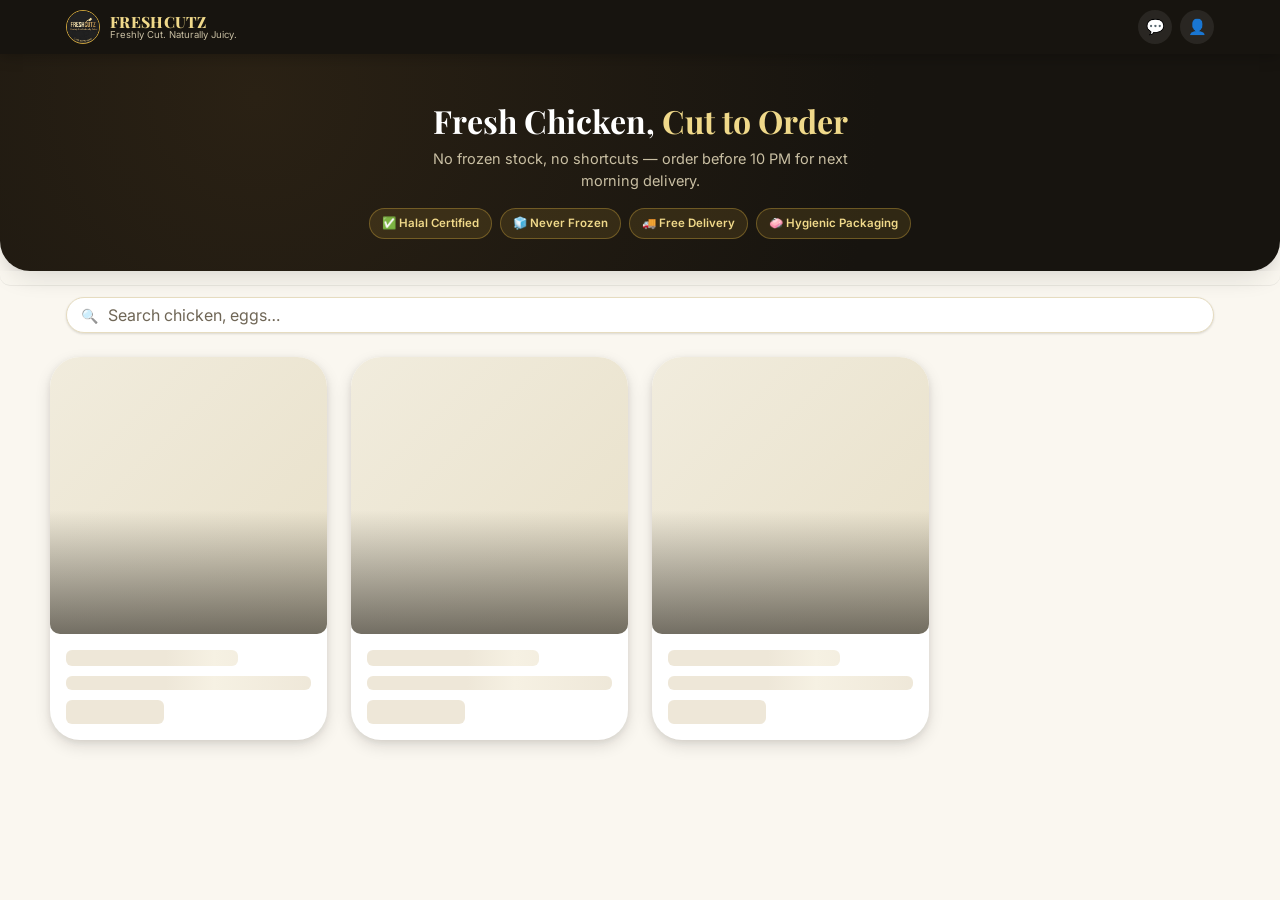
<file: frontend/index.html>
<!DOCTYPE html>
<html lang="en">
<head>
<meta charset="UTF-8" />
<meta name="viewport" content="width=device-width, initial-scale=1, viewport-fit=cover" />
<title>FreshCutz — Freshly Cut. Naturally Juicy.</title>
<meta name="description" content="Order fresh, hygienically packed chicken and farm eggs online. Freshly cut to order, delivered to your door." />
<link rel="icon" href="images/logo.jpg" />
<link rel="stylesheet" href="css/variables.css" />
<link rel="stylesheet" href="css/base.css" />
<link rel="stylesheet" href="css/animations.css?v=2" />
<link rel="stylesheet" href="css/components.css?v=6" />
<link rel="stylesheet" href="css/storefront-header.css?v=9" />
<link rel="stylesheet" href="css/storefront-grid.css?v=8" />
<link rel="stylesheet" href="css/cart.css?v=5" />
<link rel="stylesheet" href="css/cart-fx.css?v=2" />
</head>
<body class="storefront">

  <header class="site-header">
    <div class="container">
      <div class="brand">
        <span class="brand-logo" id="brandLogo"><img id="brandLogoImg" src="images/logo.jpg" alt="FreshCutz logo" /></span>
        <div class="brand-text">
          <div class="name" id="brandName">FRESHCUTZ</div>
          <div class="tag" id="brandTag">Freshly Cut. Naturally Juicy.</div>
        </div>
      </div>
      <div class="header-actions">
        <a class="icon-btn" id="whatsappLink" href="#" target="_blank" rel="noopener" aria-label="Chat on WhatsApp">💬</a>
        <button class="icon-btn" id="profileIconBtn" aria-label="Your account">👤</button>
      </div>
    </div>
  </header>

  <div class="announce-bar" id="announceBar" hidden></div>

  <div class="store-offline-banner" id="storeOfflineBanner" hidden>
    🔴 We're currently offline and not accepting new orders right now.
  </div>

  <section class="hero" id="heroSection">
    <div class="container">
      <h1 class="anim-fade-up" id="heroHeading">Fresh Chicken, <span id="heroHighlight">Cut to Order</span></h1>
      <p class="anim-fade-up" id="heroText">No frozen stock, no shortcuts — order before 10 PM for next morning delivery.</p>
      <div class="hero-badges anim-fade-up" id="heroBadges">
        <span class="chip">✅ Halal Certified</span>
        <span class="chip">🧊 Never Frozen</span>
        <span class="chip">🚚 Free Delivery</span>
        <span class="chip">🧼 Hygienic Packaging</span>
      </div>
      <a class="btn btn-gold hero-cta anim-fade-up" id="heroCta" href="#catalog" hidden>Order now</a>
    </div>
  </section>

  <!-- Applies what the admin set in the Customize tab (logo, name, hero text,
       badges, colors). Runs right here, straight after the header/hero it
       changes, so a saved copy from the last visit shows before first paint. -->
  <script src="js/site-elements.js?v=5"></script>
  <script src="js/site-customize.js?v=11"></script>

  <nav class="category-bar" id="categoryBar">
    <div class="category-scroll" id="categoryScroll"></div>
  </nav>

  <div class="search-bar-wrap container" id="searchWrap">
    <div class="search-bar" id="searchBar">
      <span class="search-bar-icon" aria-hidden="true">🔍</span>
      <input
        type="text"
        id="searchInput"
        class="search-bar-input"
        placeholder="Search chicken, eggs…"
        autocomplete="off"
        aria-label="Search products"
      />
      <button type="button" class="search-clear-x" id="searchClearX" aria-label="Clear search" hidden>✕</button>
    </div>
  </div>

  <main class="catalog container" id="catalog">
    <div id="productGrid" class="product-grid" aria-live="polite"></div>
    <div id="emptyState" class="empty-state" hidden>
      <div class="icon">🐔</div>
      <p id="emptyStateText">No products available right now. Please check back soon.</p>
    </div>
  </main>

  <footer class="site-footer" id="siteFooter" hidden></footer>

  <div class="cart-bar" id="cartBar">
    <div class="cart-bar-info">
      <span class="count" id="cartBarCount">0 items</span>
      <span class="total" id="cartBarTotal">₹0</span>
    </div>
    <button class="btn btn-gold" id="viewCartBtn">View Cart →</button>
  </div>

  <div id="sheetRoot"></div>
  <div id="toastHost"></div>

  <script src="js/config.js"></script>
  <script src="js/utils.js"></script>
  <script src="js/toast.js?v=2"></script>
  <script src="js/api.js"></script>
  <script src="js/cart.js"></script>
  <script src="js/cart-fx.js?v=2"></script>
  <script src="js/storefront.js?v=5"></script>
  <script src="js/storefront-header.js?v=3"></script>
  <script src="js/scroll-memory.js?v=4"></script>
  <script src="js/storefront-sync.js"></script>
  <script src="js/store-status.js?v=2"></script>
  <script src="js/checkout.js?v=6"></script>
  <script src="js/checkout-form.js?v=3"></script>
  <script src="js/profile.js?v=3"></script>
</body>
</html>
</file>
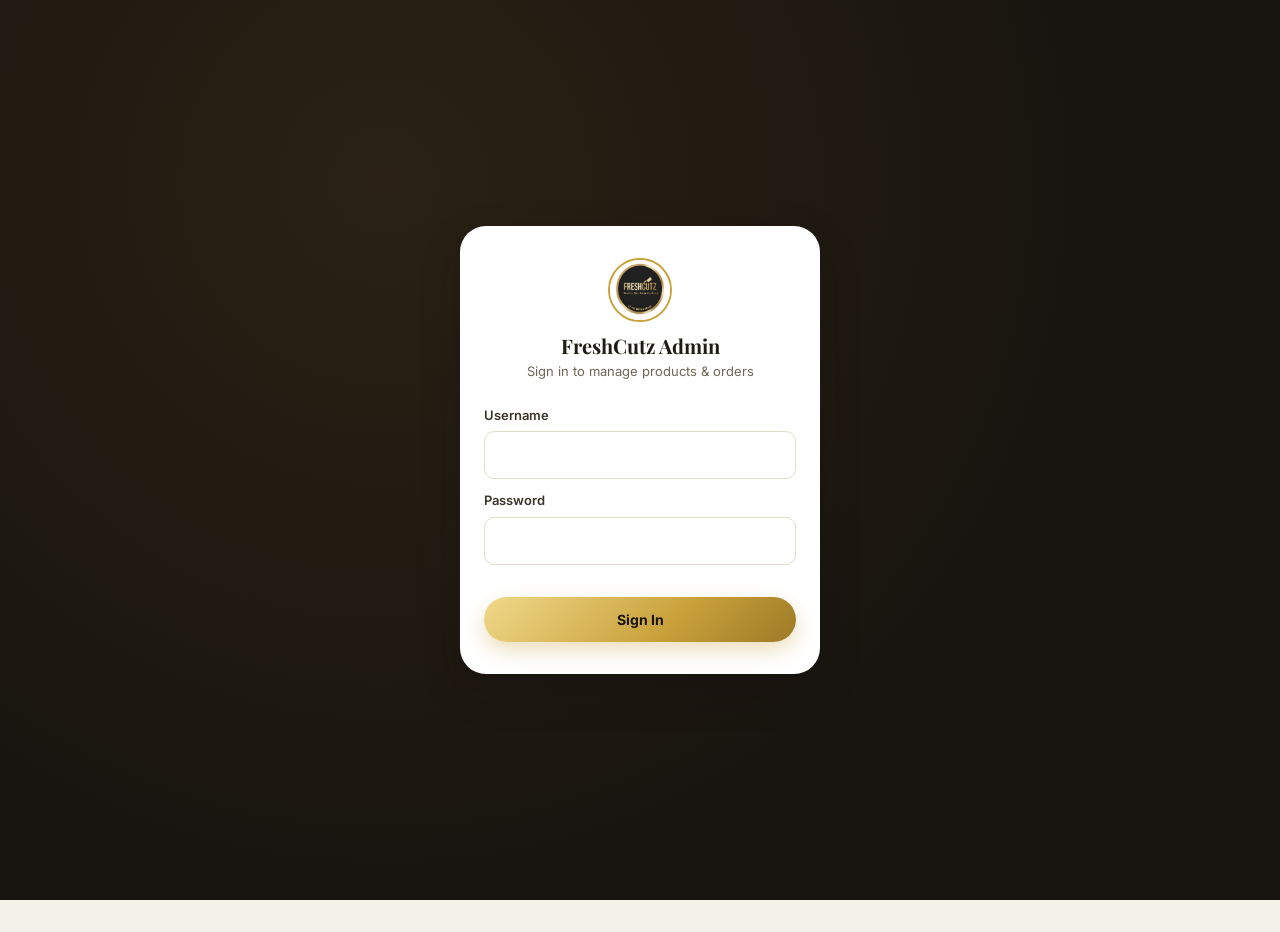
<file: frontend/admin.html>
<!DOCTYPE html>
<html lang="en">
<head>
<meta charset="UTF-8" />
<meta name="viewport" content="width=device-width, initial-scale=1, viewport-fit=cover" />
<title>FreshCutz Admin</title>
<meta name="robots" content="noindex, nofollow" />
<link rel="icon" href="images/logo.jpg" />
<!-- Lets the admin "Add to Home Screen" (required on iPhone before push
     notifications will work at all) and gives Web Push its icon. -->
<link rel="manifest" href="manifest.webmanifest" />
<link rel="apple-touch-icon" href="images/logo.jpg" />
<meta name="theme-color" content="#1c1712" />
<meta name="apple-mobile-web-app-capable" content="yes" />
<meta name="apple-mobile-web-app-status-bar-style" content="black-translucent" />
<link rel="stylesheet" href="css/variables.css" />
<link rel="stylesheet" href="css/base.css" />
<link rel="stylesheet" href="css/animations.css" />
<link rel="stylesheet" href="css/components.css" />
<link rel="stylesheet" href="css/cart.css" />
<link rel="stylesheet" href="css/admin-shell.css?v=10" />
<link rel="stylesheet" href="css/admin-cards.css" />
<link rel="stylesheet" href="css/admin-sales.css" />
<link rel="stylesheet" href="css/admin-customers.css" />
<link rel="stylesheet" href="css/admin-items.css" />
<link rel="stylesheet" href="css/admin-customize.css?v=7" />
<link rel="stylesheet" href="css/admin-bottomnav.css?v=3" />
<link rel="stylesheet" href="css/admin-menu.css?v=3" />
<link rel="stylesheet" href="css/admin-backup.css?v=3" />
</head>
<body class="admin">

  <!-- Login screen -->
  <div class="login-screen" id="loginScreen">
    <div class="login-card anim-scale-in">
      <img src="images/logo.jpg" alt="FreshCutz" />
      <h1>FreshCutz Admin</h1>
      <p>Sign in to manage products &amp; orders</p>
      <form id="loginForm">
        <div class="field">
          <label for="lg-username">Username</label>
          <input id="lg-username" name="username" required autocomplete="username" />
        </div>
        <div class="field">
          <label for="lg-password">Password</label>
          <input id="lg-password" name="password" type="password" required autocomplete="current-password" />
          <div class="error" id="loginError"></div>
        </div>
        <button class="btn btn-gold btn-block" id="loginBtn" type="submit">Sign In</button>
      </form>
    </div>
  </div>

  <!-- Admin app -->
  <div id="adminApp" hidden>
    <div class="admin-header-group">
      <header class="admin-topbar">
        <div class="brand-text">
          <div class="name">FRESHCUTZ ADMIN</div>
        </div>
        <div class="topbar-actions" id="topbarActions">
          <div class="store-toggle">
            <span class="store-toggle-label" id="storeToggleLabel">Online</span>
            <label class="switch">
              <input type="checkbox" id="storeOnlineToggle" checked />
              <span class="track"></span>
            </label>
            <button class="btn btn-ghost btn-sm store-sched-btn" id="storeScheduleBtn" type="button" title="Open and close automatically">⏰</button>
          </div>
          <button class="btn btn-ghost btn-sm push-toggle-btn" id="pushToggleBtn" hidden title="Enable order alerts on this device">🔔</button>
          <button class="btn btn-ghost btn-sm backup-top-btn" id="backupNowBtn" type="button" title="Email a backup now">
            <span class="bk-ico" aria-hidden="true">📧</span>
            <span class="bk-text"><span class="bk-label">Email backup now</span><span class="bk-sub" id="backupNowSub"></span></span>
          </button>
          <button class="btn btn-ghost btn-sm" id="logoutBtn" type="button" aria-label="Log out" title="Log out"><span class="lo-text">Log out</span><span class="lo-icon" aria-hidden="true">⏻</span></button>
        </div>
        <!-- Phones: the switch, ⏰, 🔔 and Log out above live in a drop-down opened by
             this button (css/admin-menu.css + js/admin-menu.js). Hidden on wider screens. -->
        <button class="btn btn-ghost btn-sm menu-btn" id="topMenuBtn" type="button" aria-label="Menu" aria-haspopup="true" aria-expanded="false" aria-controls="topbarActions">
          <span class="menu-lines" aria-hidden="true"><i></i><i></i><i></i></span>
          <span class="menu-dot" aria-hidden="true"></span>
        </button>
      </header>

      <div class="push-ios-banner" id="pushIosBanner" hidden>
        <span>📲 To get order alerts on this iPhone: tap Share, then "Add to Home Screen" — then open FreshCutz Admin from your Home Screen and tap "Enable alerts".</span>
        <button id="pushIosBannerClose" aria-label="Dismiss">✕</button>
      </div>

      <nav class="admin-tabs">
        <button class="admin-tab active" data-view="orders">📦 Orders <span class="count-pill" id="newOrdersPill" hidden>0</span></button>
        <button class="admin-tab" data-view="products">🍗 Products</button>
        <button class="admin-tab" data-view="stats">📊 Sales</button>
        <button class="admin-tab" data-view="customers">👥 Customers</button>
        <button class="admin-tab" data-view="customize">🎨 Customize</button>
      </nav>
    </div>

    <!-- Invisible layer under the phone menu drop-down: tapping it closes the menu. -->
    <div class="menu-backdrop" id="topMenuBackdrop" hidden></div>

    <!-- Phone menu: fixed to the bottom of the screen (shown only on phones —
         see css/admin-bottomnav.css; wider screens keep the tabs at the top).
         It carries the same .admin-tab[data-view] buttons as the top tabs, so
         admin-main.js switches views with it without any change. -->
    <nav class="admin-tabs admin-bottom-nav" id="adminBottomNav" aria-label="Main menu">
      <button class="admin-tab active" data-view="orders" type="button"><span class="nav-ico" aria-hidden="true">📦</span><span class="nav-lbl">Orders</span><span class="nav-badge" id="newOrdersBadgeBottom" hidden>0</span></button>
      <button class="admin-tab" data-view="products" type="button"><span class="nav-ico" aria-hidden="true">🍗</span><span class="nav-lbl">Products</span></button>
      <button class="admin-tab" data-view="stats" type="button"><span class="nav-ico" aria-hidden="true">📊</span><span class="nav-lbl">Sales</span></button>
      <button class="admin-tab" data-view="customers" type="button"><span class="nav-ico" aria-hidden="true">👥</span><span class="nav-lbl">Customers</span></button>
      <button class="admin-tab" data-view="customize" type="button"><span class="nav-ico" aria-hidden="true">🎨</span><span class="nav-lbl">Customize</span></button>
    </nav>

    <section class="admin-view active" id="view-orders">
      <div class="search-row">
        <input type="search" id="orderSearchInput" class="search-input" placeholder="🔎 Search by order ID, phone or name" />
      </div>
      <div class="admin-tabs" style="position:static;padding:0 0 var(--sp-3);background:transparent;border:none;" id="orderStatusFilter">
        <button class="admin-tab" data-status="">All</button>
        <button class="admin-tab active" data-status="NEW">New</button>
        <button class="admin-tab" data-status="DELIVERED">Delivered</button>
        <button class="admin-tab" data-status="CANCELLED">Cancelled</button>
      </div>
      <div id="ordersList"></div>
    </section>

    <section class="admin-view" id="view-products">
      <div id="productsList"></div>
      <button class="fab" id="addProductFab" aria-label="Add product">+</button>
    </section>

    <section class="admin-view" id="view-stats">
      <div class="sales-toolbar">
        <select id="salesPeriod" class="period-select" autocomplete="off" aria-label="Period">
          <option value="today" selected>Today</option>
          <option value="yesterday">Yesterday</option>
          <option value="7d">Last 7 days</option>
          <option value="30d">Last 30 days</option>
          <option value="all">All time</option>
          <option value="custom">Custom date</option>
        </select>

        <!-- Only shown while "Custom date" is the selected period. -->
        <div class="date-range-row" id="customRangeRow" hidden>
          <div class="date-range-fields">
            <div class="date-field">
              <div class="date-field-box">
                <input type="date" id="statsFrom" autocomplete="off" aria-label="From date" />
                <!-- The real input above is fully invisible (see
                     admin-sales.css) — this box is the only thing ever
                     shown. admin-stats.js keeps its text in sync: the
                     placeholder below while empty, the picked date once
                     one is chosen. A real placeholder="" attribute is
                     ignored by type="date" on iOS Safari and most Android
                     browsers, and showing the native input's own value
                     directly is what caused the iOS-only box-size bug. -->
                <span class="date-field-hint" id="statsFromHint">From Date</span>
              </div>
            </div>
            <div class="date-field">
              <div class="date-field-box">
                <input type="date" id="statsTo" autocomplete="off" aria-label="To date" />
                <span class="date-field-hint" id="statsToHint">To Date</span>
              </div>
            </div>
          </div>
          <div class="date-range-actions">
            <button class="btn btn-gold btn-sm" id="applyRangeBtn">Apply</button>
          </div>
        </div>

        <!-- Right under the period / custom-date filter, so a long list never
             has to be scrolled to the bottom just to download or upload. -->
        <div class="sales-actions-row sales-data-actions">
          <button class="btn btn-ghost btn-sm" id="exportFilteredBtn">⬇ Download this period</button>
          <button class="btn btn-ghost btn-sm" id="exportAllBtn">⬇ Download all</button>
          <label class="btn btn-ghost btn-sm file-btn">
            ⬆ Upload
            <input type="file" id="importFile" accept=".xlsx" hidden />
          </label>
        </div>
          <div class="import-result" id="importResult" hidden></div>
      </div>

      <!-- Header for whichever period is selected: money + delivered
           orders, then the All/New/Delivered/Cancelled boxes. Filled in
           by admin-stats.js. -->
      <div class="sales-summary" id="salesSummary"></div>
      <div class="stats-grid" id="salesStatusGrid"></div>

      <nav class="sales-subtabs" id="salesSubtabs">
        <button class="sales-subtab active" data-pane="days">By Day</button>
        <button class="sales-subtab" data-pane="customers">By Customer</button>
        <button class="sales-subtab" data-pane="items">By Item</button>
      </nav>

      <div class="sales-pane" id="salesPane-days">
        <div class="range-result" id="rangeResult"></div>
      </div>

      <div class="sales-pane" id="salesPane-customers" hidden>
        <div class="search-row">
          <input type="search" id="salesCustomerSearchInput" class="search-input" placeholder="🔎 Search by phone or name" />
        </div>
        <div id="salesCustomersList"></div>
      </div>

      <div class="sales-pane" id="salesPane-items" hidden>
        <div id="itemsList"></div>
      </div>

    </section>

    <section class="admin-view" id="view-customers">
      <div class="search-row">
        <input type="search" id="customerSearchInput" class="search-input" placeholder="🔎 Search by phone or name" />
      </div>
      <div id="customersList"></div>
    </section>

    <section class="admin-view" id="view-customize">
      <div id="customizeRoot"></div>
    </section>
  </div>

  <div id="sheetRoot"></div>
  <div id="toastHost"></div>

  <script src="js/config.js"></script>
  <script src="js/utils.js"></script>
  <script src="js/toast.js"></script>
  <script src="js/api.js?v=2"></script>
  <script src="js/admin-auth.js?v=2"></script>
  <script src="js/admin-store.js?v=5"></script>
  <script src="js/admin-push.js?v=7"></script>
  <script src="js/admin-products.js?v=10"></script>
  <script src="js/admin-product-import.js?v=4"></script>
  <script src="js/admin-product-bulk.js?v=4"></script>
  <script src="js/admin-orders.js"></script>
  <script src="js/admin-stats.js?v=2"></script>
  <script src="js/admin-customers.js"></script>
  <script src="js/admin-sales-customers.js"></script>
  <script src="js/admin-items.js?v=2"></script>
  <script src="js/site-elements.js?v=5"></script>
  <script src="js/admin-customize.js?v=16"></script>
  <script src="js/admin-backup.js?v=8"></script>
  <script src="js/admin-header.js?v=3"></script>
  <script src="js/admin-bottomnav.js?v=2"></script>
  <script src="js/admin-menu.js?v=2"></script>
  <script src="js/scroll-memory.js?v=5"></script>
  <script src="js/admin-main.js?v=3"></script>
</body>
</html>
</file>
<file: frontend/css/variables.css>
/* ==========================================================================
   FreshCutz design tokens — black & gold, matching the shop's own branding.
   Mobile-first: every value here is safe at 320px wide and scales up
   through the media queries in the files that use them.
   ========================================================================== */
:root {
  /* Brand colors */
  --gold: #c9a13b;
  --gold-light: #f0d98a;
  --gold-dark: #9c7a26;
  --ink: #17140f;
  --ink-soft: #2a251c;
  --charcoal: #3a352b;

  /* Surfaces */
  --bg-page: #faf7f0;
  --bg-card: #ffffff;
  --bg-dark: var(--ink);
  --bg-dark-soft: var(--ink-soft);

  /* Text */
  --text-main: #201c14;
  --text-muted: #6f6656;
  --text-on-dark: #f6f1e3;
  --text-on-dark-muted: #c9bfa3;

  /* Feedback colors */
  --success: #2f8f5b;
  --danger: #c0392b;
  --warning: #b8860b;
  --info: #2f6f8f;

  /* Elevation */
  --shadow-sm: 0 1px 3px rgba(23, 20, 15, 0.08), 0 1px 2px rgba(23, 20, 15, 0.06);
  --shadow-md: 0 6px 16px rgba(23, 20, 15, 0.12), 0 2px 6px rgba(23, 20, 15, 0.08);
  --shadow-lg: 0 16px 40px rgba(23, 20, 15, 0.22), 0 4px 12px rgba(23, 20, 15, 0.1);
  --shadow-gold: 0 8px 20px rgba(201, 161, 59, 0.35);

  /* Radius */
  --r-sm: 10px;
  --r-md: 18px;
  --r-lg: 26px;
  --r-xl: 30px;
  --r-pill: 999px;

  /* Spacing scale */
  --sp-1: 4px;
  --sp-2: 8px;
  --sp-3: 12px;
  --sp-4: 16px;
  --sp-5: 24px;
  --sp-6: 32px;
  --sp-7: 48px;

  /* Type */
  --font-display: "Playfair Display", Georgia, "Times New Roman", serif;
  --font-body: "Inter", -apple-system, BlinkMacSystemFont, "Segoe UI", Roboto, Arial, sans-serif;

  /* Layout */
  --max-width: 1180px;
  --header-h: 54px;
  --bottom-bar-h: 68px;
  --safe-bottom: env(safe-area-inset-bottom, 0px);
  --safe-top: env(safe-area-inset-top, 0px);

  /* Motion */
  --ease-out: cubic-bezier(0.16, 1, 0.3, 1);
  --dur-fast: 150ms;
  --dur-med: 280ms;
  --dur-slow: 420ms;
}
</file>
<file: frontend/css/base.css>
/* ==========================================================================
   Reset + base typography. Mobile-first: font sizes are comfortable on a
   phone by default and nudged up slightly on larger screens.
   ========================================================================== */
@import url("https://fonts.googleapis.com/css2?family=Playfair+Display:wght@600;700;800&family=Inter:wght@400;500;600;700;800&display=swap");

*, *::before, *::after {
  box-sizing: border-box;
}

/* Belt-and-suspenders fix for a whole class of bug: any element styled
   with a class that sets its own `display` (e.g. .btn's display:
   inline-flex) has the SAME CSS specificity as the browser's built-in
   [hidden]{display:none} rule — so whichever one is defined later in the
   stylesheet wins, and since author CSS always loads after the browser's
   own rules, the class usually wins. That silently defeats
   `element.hidden = true` in JS: the element stays visible, un-clickable
   handlers and all, with nothing in the console to explain why. One
   global !important rule here beats every class's specificity outright,
   so `hidden` always means hidden, everywhere on the site, from now on —
   no more chasing this one component at a time. */
[hidden] {
  display: none !important;
}

html {
  -webkit-text-size-adjust: 100%;
  scroll-behavior: smooth;
  /* NOTE: don't add overflow-x here. Setting only overflow-x (not
     overflow-y) on <html> makes the browser compute overflow-y as auto
     per spec, turning <html> into its own scroll container — which is
     exactly what broke every position: sticky header/tab bar on the site
     (both customer and admin) when this was tried with `clip`, the same
     way it previously broke with `hidden`. body's overflow-x: hidden
     below is the safe way to guard against sideways scroll here. */
}

body {
  margin: 0;
  font-family: var(--font-body);
  background: var(--bg-page);
  color: var(--text-main);
  font-size: 15px;
  line-height: 1.5;
  -webkit-font-smoothing: antialiased;
  overflow-x: hidden;
  /* A long, unbroken address/note/product name can otherwise force the
     page wider than the screen instead of wrapping. */
  overflow-wrap: break-word;
}

img {
  max-width: 100%;
  display: block;
}

button, input, select, textarea {
  font: inherit;
  color: inherit;
}

button {
  cursor: pointer;
  background: none;
  border: none;
}

a {
  color: inherit;
  text-decoration: none;
}

h1, h2, h3, h4 {
  font-family: var(--font-display);
  margin: 0;
  line-height: 1.2;
}

p {
  margin: 0;
}

ul {
  margin: 0;
  padding: 0;
  list-style: none;
}

.container {
  width: 100%;
  max-width: var(--max-width);
  margin: 0 auto;
  padding: 0 var(--sp-4);
}

.visually-hidden {
  position: absolute;
  width: 1px;
  height: 1px;
  overflow: hidden;
  clip: rect(0 0 0 0);
  white-space: nowrap;
}

::selection {
  background: var(--gold-light);
  color: var(--ink);
}

::-webkit-scrollbar {
  width: 8px;
  height: 8px;
}

::-webkit-scrollbar-thumb {
  background: var(--gold);
  border-radius: var(--r-pill);
}

@media (min-width: 640px) {
  body { font-size: 15.5px; }
}

@media (min-width: 1024px) {
  body { font-size: 16px; }
}
</file>
<file: frontend/css/animations.css>
/* ==========================================================================
   Shared keyframes + motion utility classes used across the storefront
   and admin panel.
   ========================================================================== */

@keyframes fadeIn {
  from { opacity: 0; }
  to { opacity: 1; }
}

@keyframes fadeUp {
  from { opacity: 0; transform: translateY(16px); }
  to { opacity: 1; transform: translateY(0); }
}

@keyframes scaleIn {
  from { opacity: 0; transform: scale(0.94); }
  to { opacity: 1; transform: scale(1); }
}

@keyframes slideUpSheet {
  from { transform: translateY(100%); }
  to { transform: translateY(0); }
}

@keyframes slideInRight {
  from { transform: translateX(100%); }
  to { transform: translateX(0); }
}

@keyframes pulseGold {
  0%, 100% { box-shadow: 0 0 0 0 color-mix(in srgb, var(--gold) 45%, transparent); }
  50% { box-shadow: 0 0 0 8px color-mix(in srgb, var(--gold) 0%, transparent); }
}

@keyframes shimmer {
  0% { background-position: -400px 0; }
  100% { background-position: 400px 0; }
}

@keyframes bounceIn {
  0% { transform: scale(0.3); opacity: 0; }
  50% { transform: scale(1.08); opacity: 1; }
  70% { transform: scale(0.96); }
  100% { transform: scale(1); }
}

@keyframes spin {
  to { transform: rotate(360deg); }
}

@keyframes checkPop {
  0% { transform: scale(0); }
  60% { transform: scale(1.15); }
  100% { transform: scale(1); }
}

/* A single expanding, fading ring — a "sonar ping" flourish for the
   order-success checkmark, timed to fire right as checkPop finishes. */
@keyframes ringPulse {
  0% { transform: scale(0.6); opacity: 0.55; }
  100% { transform: scale(1.9); opacity: 0; }
}

@keyframes qtyPulse {
  0% { transform: scale(1); }
  45% { transform: scale(1.28); }
  100% { transform: scale(1); }
}

.anim-fade-in { animation: fadeIn var(--dur-med) var(--ease-out) both; }
.anim-fade-up { animation: fadeUp var(--dur-med) var(--ease-out) both; }
.anim-scale-in { animation: scaleIn var(--dur-fast) var(--ease-out) both; }
.anim-bounce-in { animation: bounceIn 520ms var(--ease-out) both; }

.skeleton {
  background: linear-gradient(90deg, #eee7d8 25%, #f6f1e3 37%, #eee7d8 63%);
  background-size: 400px 100%;
  animation: shimmer 1.4s ease-in-out infinite;
  border-radius: var(--r-sm);
}

.spinner {
  width: 18px;
  height: 18px;
  border: 2.5px solid rgba(255, 255, 255, 0.35);
  border-top-color: currentColor;
  border-radius: 50%;
  animation: spin 700ms linear infinite;
  display: inline-block;
}

@media (prefers-reduced-motion: reduce) {
  * {
    animation-duration: 0.001ms !important;
    animation-iteration-count: 1 !important;
    transition-duration: 0.001ms !important;
    scroll-behavior: auto !important;
  }
}
</file>
<file: frontend/css/components.css>
/* ==========================================================================
   Reusable UI components shared by the storefront and admin panel:
   buttons, badges, inputs, toasts, modals/sheets.
   ========================================================================== */

.btn {
  display: inline-flex;
  align-items: center;
  justify-content: center;
  gap: var(--sp-2);
  padding: 12px 20px;
  border-radius: var(--r-pill);
  font-weight: 700;
  font-size: calc(14px * var(--sz-buttons, 1));
  white-space: nowrap;
  transition: transform var(--dur-fast) var(--ease-out), box-shadow var(--dur-fast) var(--ease-out), opacity var(--dur-fast);
  min-height: 44px;
}

.btn:active {
  transform: scale(0.96);
}

.btn:disabled {
  opacity: 0.55;
  cursor: not-allowed;
  transform: none !important;
}

.btn-gold {
  background: linear-gradient(135deg, var(--gold-light), var(--gold) 60%, var(--gold-dark));
  color: var(--ink);
  box-shadow: var(--shadow-gold);
}

.btn-gold:hover {
  box-shadow: 0 10px 26px rgba(201, 161, 59, 0.45);
  box-shadow: 0 10px 26px color-mix(in srgb, var(--gold) 45%, transparent);
}

.btn-dark {
  background: var(--ink);
  color: var(--text-on-dark);
}

.btn-outline {
  background: transparent;
  border: 1.5px solid var(--gold);
  color: var(--ink);
}

.btn-ghost {
  background: rgba(23, 20, 15, 0.05);
  color: var(--text-main);
}

.btn-danger {
  background: var(--danger);
  color: #fff;
}

.btn-sm {
  padding: 8px 14px;
  font-size: 13px;
  min-height: 36px;
}

.btn-block {
  width: 100%;
}

.badge {
  display: inline-flex;
  align-items: center;
  gap: 4px;
  padding: 3px 10px;
  border-radius: var(--r-pill);
  font-size: 11px;
  font-weight: 700;
  letter-spacing: 0.03em;
  text-transform: uppercase;
}

.badge-new { background: #fde8d8; color: #b5570c; }
.badge-delivered { background: #dcf3e6; color: var(--success); }
.badge-cancelled { background: #f6dada; color: var(--danger); }
.badge-off { background: #eee; color: #888; }
.badge-live { background: #dcf3e6; color: var(--success); }

.field {
  display: flex;
  flex-direction: column;
  gap: 6px;
}

.field label {
  font-size: 13px;
  font-weight: 600;
  color: var(--charcoal);
}

.field input,
.field select,
.field textarea {
  border: 1.5px solid #e3dcc9;
  border-radius: var(--r-sm);
  padding: 11px 13px;
  /* 16px, not smaller — iOS Safari auto-zooms the whole page in on focus
     for any text input under 16px, and (since this site sets a fixed
     initial-scale) never zooms back out on its own afterwards. This is
     the actual fix for that, everywhere a .field is used. */
  font-size: 16px;
  background: #fff;
  transition: border-color var(--dur-fast), box-shadow var(--dur-fast);
  width: 100%;
}

.field input:focus,
.field select:focus,
.field textarea:focus {
  outline: none;
  border-color: var(--gold);
  box-shadow: 0 0 0 3px rgba(201, 161, 59, 0.2);
  box-shadow: 0 0 0 3px color-mix(in srgb, var(--gold) 20%, transparent);
}

.field .hint {
  font-size: 12px;
  color: var(--text-muted);
}

.field .error {
  font-size: 12px;
  color: var(--danger);
  min-height: 14px;
}

.card {
  background: var(--bg-card);
  border-radius: var(--r-md);
  box-shadow: var(--shadow-sm);
}

/* Toasts */
#toastHost {
  position: fixed;
  left: 50%;
  bottom: calc(var(--bottom-bar-h) + var(--safe-bottom) + 14px);
  transform: translateX(-50%);
  z-index: 900;
  display: flex;
  flex-direction: column;
  gap: 8px;
  width: min(92vw, 380px);
  pointer-events: none;
  /* admin-set nudge from the Customize tab (--toast-dx / --toast-dy) */
  translate: var(--toast-dx, 0px) var(--toast-dy, 0px);
  transition: bottom var(--dur-fast) var(--ease-out), top var(--dur-fast) var(--ease-out);
}

/* Position chosen in the Customize tab (set by site-customize.js as
   data-pos; "auto" leaves no attribute and keeps the original spot). */
#toastHost[data-pos^="top"],
#toastHost[data-pos="middle-center"] { bottom: auto !important; }
#toastHost[data-pos^="top"] { top: calc(var(--safe-top) + 14px); }
#toastHost[data-pos="middle-center"] { top: 50%; transform: translate(-50%, -50%); }
#toastHost[data-pos$="left"] { left: 14px; right: auto; transform: none; }
#toastHost[data-pos$="right"] { right: 14px; left: auto; transform: none; }
#toastHost[data-pos$="center"]:not([data-pos="middle-center"]) { left: 50%; right: auto; transform: translateX(-50%); }

/* A cart/checkout/profile sheet is open (see toast.js — it checks
   #sheetRoot) — float the toast just above that sheet's own top edge
   instead of above the (now-hidden) bottom cart-bar. --toast-sheet-gap is
   set by checkout.js's renderSheet(), measured from the sheet's actual
   rendered height *after* its content (e.g. every item in "Your Cart") is
   in the DOM — so a full cart and a short one each get the right gap,
   instead of guessing one fixed offset for every sheet. */
#toastHost.toast-above-sheet {
  bottom: var(--toast-sheet-gap, calc(var(--bottom-bar-h) + var(--safe-bottom) + 14px));
}

.toast {
  pointer-events: auto;
  background: var(--ink);
  color: var(--text-on-dark);
  padding: 12px 16px;
  border-radius: var(--r-sm);
  font-size: 13.5px;
  font-weight: 600;
  box-shadow: var(--shadow-lg);
  display: flex;
  align-items: center;
  gap: 10px;
  animation: fadeUp var(--dur-med) var(--ease-out) both;
}

.toast.success { border-left: 4px solid var(--success); }
.toast.error { border-left: 4px solid var(--danger); }
.toast.info { border-left: 4px solid var(--info); }

/* Modal / overlay */
.overlay {
  position: fixed;
  inset: 0;
  background: rgba(15, 13, 9, 0.55);
  backdrop-filter: blur(2px);
  z-index: 800;
  touch-action: none; /* dragging on the dark backdrop doesn't scroll anything */
  overscroll-behavior: contain;
  animation: fadeIn var(--dur-med) var(--ease-out) both;
}

.empty-state {
  text-align: center;
  padding: var(--sp-7) var(--sp-4);
  color: var(--text-muted);
}

.empty-state .icon {
  font-size: 40px;
  margin-bottom: var(--sp-2);
}
</file>
<file: frontend/css/storefront-header.css>
/* ==========================================================================
   Customer storefront: sticky header, hero banner, category chip bar.
   Mobile-first — see storefront-grid.css for the product grid itself.
   ========================================================================== */

body.storefront {
  padding-bottom: calc(var(--bottom-bar-h) + var(--safe-bottom) + 10px);
}

/* ---- Header --------------------------------------------------------- */
/* On iOS/Android PWAs the status bar can sit on top of a plain sticky
   header and crop the logo/icons when the page scrolls under it — padding
   the header by the safe-area inset (0 on ordinary browsers) fixes that. */
.site-header {
  position: sticky;
  top: 0;
  z-index: 500;
  background: var(--site-header-bg, var(--ink));
  color: var(--text-on-dark);
  height: calc(var(--header-h) + var(--safe-top));
  padding-top: var(--safe-top);
  display: flex;
  align-items: center;
  box-shadow: 0 2px 14px rgba(0, 0, 0, 0.25);
}

.site-header .container {
  display: flex;
  align-items: center;
  justify-content: space-between;
  gap: var(--sp-3);
}

/* ---- Store offline banner --------------------------------------------- */
.store-offline-banner {
  position: sticky;
  top: calc(var(--header-h) + var(--safe-top));
  z-index: 490;
  background: #fdecea;
  color: #a83229;
  font-size: 13px;
  font-weight: 700;
  text-align: center;
  padding: 9px var(--sp-4);
  border-bottom: 1px solid #f3c5bd;
}

.brand {
  display: flex;
  align-items: center;
  gap: 10px;
  min-width: 0;
}

.brand-text { min-width: 0; line-height: 1.15; }

.brand-logo {
  display: inline-flex;
  width: calc(34px * var(--sz-logo, 1));
  height: calc(34px * var(--sz-logo, 1));
  border-radius: 50%;
  border: 1.5px solid var(--gold);
  overflow: hidden;
  flex: 0 0 auto;
}

.brand-logo img {
  width: 100%;
  height: 100%;
  object-fit: cover;
  object-position: center;
  transform: scale(1.35);
}

.brand-text .name {
  font-family: var(--font-display);
  font-weight: 800;
  font-size: calc(15.5px * var(--sz-brand, 1));
  color: var(--site-brand-color, var(--gold-light));
  letter-spacing: 0.02em;
  transition: font-size 420ms var(--ease-out);
}

.brand-text .tag {
  font-size: calc(9.5px * var(--sz-tagline, 1));
  color: var(--site-tagline-color, var(--text-on-dark-muted));
  display: block;
  white-space: nowrap;
  overflow: hidden;
  text-overflow: ellipsis;
  transition: font-size 420ms var(--ease-out);
}

/* Once the page has scrolled a bit, the brand text eases down to a
   slightly smaller size — same color and full opacity, just more compact. */
.site-header.is-scrolled .brand-text .name {
  font-size: calc(14px * var(--sz-brand, 1));
}

.site-header.is-scrolled .brand-text .tag {
  font-size: calc(8.5px * var(--sz-tagline, 1));
}

.header-actions {
  display: flex;
  align-items: center;
  gap: var(--sp-2);
}

.icon-btn {
  position: relative;
  width: calc(34px * var(--sz-hicon, 1));
  height: calc(34px * var(--sz-hicon, 1));
  border-radius: 50%;
  display: inline-flex;
  align-items: center;
  justify-content: center;
  background: rgba(255, 255, 255, 0.08);
  color: var(--text-on-dark);
  font-size: calc(15px * var(--sz-hicon, 1));
  transition: background var(--dur-fast);
}

.icon-btn:active { transform: scale(0.92); }

.cart-count {
  position: absolute;
  top: -4px;
  right: -4px;
  background: var(--gold);
  color: var(--ink);
  font-size: 10.5px;
  font-weight: 800;
  min-width: 18px;
  height: 18px;
  border-radius: 50%;
  display: flex;
  align-items: center;
  justify-content: center;
  padding: 0 3px;
  animation: bounceIn 400ms var(--ease-out);
}

/* ---- Hero ------------------------------------------------------------ */
.hero {
  position: relative;
  overflow: hidden;
  background: radial-gradient(circle at 20% 20%, var(--site-hero-start, #2a2114) 0%, var(--site-hero-end, var(--ink)) 60%);
  color: var(--text-on-dark);
  padding: var(--sp-6) 0 var(--sp-5);
  text-align: center;
  /* Only the bottom edge is rounded — it sits flush under the header and
     flush to the screen edges, just curving where it meets the page below. */
  border-radius: 0 0 var(--r-xl) var(--r-xl);
  box-shadow: 0 12px 24px -12px rgba(0, 0, 0, 0.35);
}

.hero h1 {
  font-size: calc(26px * var(--sz-heroh, 1));
  color: var(--site-hero-heading, #fff);
}

.hero h1 span { color: var(--site-hero-highlight, var(--gold-light)); }

.hero p {
  margin-top: var(--sp-2);
  color: var(--site-hero-text, var(--text-on-dark-muted));
  font-size: calc(13.5px * var(--sz-herop, 1));
  max-width: 460px;
  margin-inline: auto;
}

.hero-badges {
  margin-top: var(--sp-4);
  display: flex;
  flex-wrap: wrap;
  gap: 8px;
  justify-content: center;
}

.hero-badges .chip {
  background: var(--site-badge-bg, rgba(201, 161, 59, 0.14));
  border: 1px solid var(--site-badge-border, rgba(201, 161, 59, 0.4));
  color: var(--site-badge-text, var(--gold-light));
  font-size: calc(11.5px * var(--sz-badges, 1));
  font-weight: 600;
  padding: 6px 12px;
  border-radius: var(--r-pill);
}

/* ---- Admin "Customize" switches ---------------------------------------
   Parts the admin can switch off (site-customize.js sets [hidden]); these
   rules all set their own display, which would otherwise beat [hidden]. */
.brand-logo[hidden],
.brand-text .tag[hidden],
.hero[hidden],
.hero p[hidden],
.hero-badges[hidden],
.icon-btn[hidden] {
  display: none !important;
}

/* An uploaded logo is shown whole; the built-in one is deliberately
   zoomed in a little (see .brand-logo img above). */
.brand-logo.custom-logo img {
  transform: none;
  object-fit: contain;
  background: #fff;
}

/* ---- Category chips ---------------------------------------------------- */
/* iOS-style frosted glass: translucent background + blur, so the page
   scrolling underneath is faintly visible through it, with a rounded
   bottom edge instead of a hard-edged bar. */
.category-bar {
  position: sticky;
  top: calc(var(--header-h) + var(--safe-top));
  z-index: 400;
  background: rgba(250, 247, 240, 0.42);
  backdrop-filter: blur(14px) saturate(1.4);
  -webkit-backdrop-filter: blur(14px) saturate(1.4);
  border-radius: 0 0 10px 10px;
  box-shadow: 0 1px 0 rgba(23, 20, 15, 0.06);
  padding: 7px 0;
}

.category-scroll {
  display: flex;
  gap: 8px;
  overflow-x: auto;
  padding: 0 var(--sp-4);
  scrollbar-width: none;
}

.category-scroll::-webkit-scrollbar { display: none; }

.cat-chip {
  flex: 0 0 auto;
  padding: 6px 13px;
  border-radius: var(--r-pill);
  background: #fff;
  border: 1.5px solid #e6dcc0;
  font-size: calc(12px * var(--sz-cats, 1));
  font-weight: 600;
  color: var(--text-muted);
  transition: all var(--dur-fast) var(--ease-out);
}

.cat-chip.active {
  background: var(--site-cat-active, var(--ink));
  color: var(--gold-light);
  border-color: var(--site-cat-active, var(--ink));
}

/* ---- Responsive scale-up ---------------------------------------------- */
@media (min-width: 640px) {
  .hero h1 { font-size: calc(32px * var(--sz-heroh, 1)); }
  .hero p { font-size: calc(14.5px * var(--sz-herop, 1)); }
}

@media (min-width: 860px) {
  .hero { padding: var(--sp-7) 0 var(--sp-6); }
}

/* ---- Set from the admin's Customize tab (see js/site-customize.js) ------- */

/* Announcement strip under the header */
.announce-bar {
  background: var(--site-announce-bg, var(--gold));
  color: var(--site-announce-color, var(--ink));
  text-align: center;
  font-size: calc(13px * var(--sz-announce, 1));
  font-weight: 700;
  line-height: 1.35;
  padding: 8px var(--sp-4);
}

/* Optional button in the hero banner */
.hero-cta {
  margin-top: var(--sp-4);
  display: inline-flex;
  width: auto;
  padding-inline: 26px;
}

/* Left-aligned hero */
.hero.hero-left { text-align: left; }
.hero.hero-left p { margin-inline: 0; }
.hero.hero-left .hero-badges { justify-content: flex-start; }

/* Footer */
.site-footer {
  margin-top: var(--sp-6);
  padding: var(--sp-6) 0 var(--sp-5);
  background: var(--site-footer-bg, var(--ink));
  color: var(--site-footer-text, var(--text-on-dark-muted));
  font-size: calc(13px * var(--sz-footer, 1));
  line-height: 1.55;
  border-radius: var(--r-xl) var(--r-xl) 0 0;
  text-align: center;
}
.site-footer .footer-inner { display: flex; flex-direction: column; gap: 6px; align-items: center; }
.site-footer .footer-brand { font-weight: 800; letter-spacing: .08em; color: var(--site-brand-color, var(--gold-light)); }
.site-footer a { color: inherit; text-decoration: underline; text-underline-offset: 2px; }
.site-footer .footer-social { display: flex; gap: 14px; margin-top: 4px; justify-content: center; flex-wrap: wrap; }
.site-footer .footer-copy { margin-top: 8px; font-size: calc(11.5px * var(--sz-footer, 1)); opacity: .75; }

/* [hidden] must win over the display set by the rules above */
.announce-bar[hidden],
.hero-cta[hidden],
.site-footer[hidden],
.category-bar[hidden],
.search-bar-wrap[hidden],
.brand-text .tag[hidden] { display: none !important; }

/* Product-card pieces the admin can hide */
html.sc-hide-discount .discount-badge,
html.sc-hide-mrp .price-mrp,
html.sc-hide-desc .product-desc { display: none !important; }

/* "Order now" lands with the sticky header + category bar out of the way */
#catalog { scroll-margin-top: calc(var(--header-h) + 60px); }

/* ---- Hide-on-scroll header + category chips -----------------------------
   Scrolling down slides the header and the category chips up out of view;
   scrolling up even a little slides them back. storefront-header.js only
   toggles classes — the motion is here, and uses transform only so it stays
   smooth on phones. The elements stay position: sticky, so hiding them never
   shifts the page content.
   - body.header-hidden        → the header slides up by its own height.
   - .is-tucked (chips/banner) → set only while that bar is stuck under the
     header; it slides up by the header height PLUS its own height, so it
     leaves the screen completely (a bar still scrolling with the page, like
     the chips under the hero, just keeps scrolling naturally). */
.site-header,
.store-offline-banner,
.category-bar {
  transition:
    transform .38s cubic-bezier(.22, 1, .36, 1),
    box-shadow .38s ease;
}

body.header-hidden .site-header {
  transform: translate3d(0, -100%, 0);
  box-shadow: none;
}

.store-offline-banner.is-tucked,
.category-bar.is-tucked {
  transform: translate3d(0, calc(-100% - var(--header-h) - var(--safe-top)), 0);
  box-shadow: none;
}

body.header-hidden .site-header,
.store-offline-banner.is-tucked,
.category-bar.is-tucked { pointer-events: none; }

@media (prefers-reduced-motion: reduce) {
  .site-header,
  .store-offline-banner,
  .category-bar { transition: none; }
}

/* ---- Tab/category switching: nothing may animate or flicker --------------- */
html.tab-switching { overflow-anchor: none; }
html.tab-switching .site-header,
html.tab-switching .store-offline-banner,
html.tab-switching .category-bar {
  transition: transform .38s cubic-bezier(.22, 1, .36, 1), box-shadow 0s;
}
html.tab-switching .brand-text .name,
html.tab-switching .brand-text .tag { transition: none; }
</file>
<file: frontend/css/storefront-grid.css>
/* ==========================================================================
   Customer storefront: product grid + product card.
   Mobile-first, Swiggy-style: ONE big card per row on phones (large photo
   on top, details below), growing into a multi-column grid on larger
   screens. Cards animate in on scroll and react to touch.
   ========================================================================== */

/* ---- Search bar ----------------------------------------------------------
   Sits between the category chips and the product grid. Search narrows
   whatever the active category tab already shows — see storefront.js's
   matchesSearch()/renderGrid() — rather than searching across everything
   regardless of tab. */
.search-bar-wrap {
  padding-top: var(--sp-3);
}

.search-bar {
  position: relative;
  display: flex;
  align-items: center;
  gap: 8px;
  background: var(--bg-card);
  border: 1.5px solid #e6dcc0;
  border-radius: var(--r-pill);
  /* Vertical padding pulled down to 4px so the box's overall height lands
     the same as the category chips just above it (.cat-chip: 6px padding
     around 12px text, ~29px tall) — the input text here has to stay at
     16px (mobile zoom-on-tap, see its own comment), so less padding is
     the only lever left to match that shorter chip height. */
  padding: 4px 14px;
  box-shadow: var(--shadow-sm);
}

.search-bar-icon {
  flex: 0 0 auto;
  font-size: calc(14px * var(--sz-search, 1));
  opacity: 0.65;
}

.search-bar-input {
  flex: 1;
  min-width: 0;
  border: none;
  background: transparent;
  font-family: var(--font-body);
  /* Mobile Safari/Chrome auto-zoom the page on focus for any text input
     under 16px — 16px is the actual threshold, so that's what's set here
     rather than 15px, which would still trigger the zoom. */
  font-size: max(16px, calc(16px * var(--sz-search, 1)));
  color: var(--text-main);
  padding-right: 26px; /* room for the glossy clear circle */
}

.search-bar-input:focus {
  outline: none;
}

.search-bar-input::placeholder {
  color: var(--text-muted);
}

/* The small glossy "X" that sits inside the box's right edge once there's
   something typed — gold gradient + a bright highlight near the top-left
   so it reads as a glossy button rather than a flat icon. */
.search-clear-x {
  position: absolute;
  right: 8px;
  top: 50%;
  transform: translateY(-50%);
  width: 21px;
  height: 21px;
  flex: 0 0 auto;
  border-radius: 50%;
  display: flex;
  align-items: center;
  justify-content: center;
  font-size: 10.5px;
  line-height: 1;
  color: var(--ink);
  background:
    radial-gradient(circle at 32% 24%, rgba(255, 255, 255, 0.85), rgba(255, 255, 255, 0) 48%),
    linear-gradient(155deg, var(--gold-light), var(--gold) 60%, var(--gold-dark));
  box-shadow: var(--shadow-sm), inset 0 1px 1px rgba(255, 255, 255, 0.55);
  transition: transform var(--dur-fast) var(--ease-out);
}

.search-clear-x:active {
  transform: translateY(-50%) scale(0.86);
}

.catalog {
  padding: var(--sp-5) 0 var(--sp-7);
}

.section-title {
  font-size: 18px;
  margin: var(--sp-5) 0 var(--sp-3);
  color: var(--ink);
}

.product-grid {
  display: grid;
  grid-template-columns: 1fr;
  gap: var(--sp-5);
}

/* ---- Scroll-reveal entrance --------------------------------------------- */
/* Small offset + short duration + a low IntersectionObserver threshold
   (see storefront.js) so a card animates in as soon as it starts entering
   the viewport, not only after scrolling it mostly into view. */
.product-card {
  opacity: 0;
  transform: translateY(14px) scale(0.99);
  transition: opacity 380ms var(--ease-out), transform 380ms var(--ease-out),
              box-shadow var(--dur-fast) var(--ease-out);
  transition-delay: calc(var(--i, 0) * 35ms);
}

.product-card.is-visible {
  opacity: 1;
  transform: translateY(0) scale(1);
}

.product-card {
  background: var(--bg-card);
  border-radius: var(--r-xl);
  overflow: hidden;
  box-shadow: var(--shadow-md);
}

.product-card:hover {
  box-shadow: var(--shadow-lg);
}

.product-card:active {
  transform: scale(0.985);
}

/* ---- Big top photo ------------------------------------------------------ */
/* Photo fills flush to the card's top/left/right edges — the card's own
   rounded corners + overflow:hidden clip it, so no extra radius/border is
   needed here. */
.product-media {
  padding: 0;
}

.product-media-frame {
  position: relative;
  aspect-ratio: var(--site-img-ratio-m, 4 / 3);
  background: linear-gradient(135deg, #f1ecdd, #e8e0c9);
  overflow: hidden;
}

.product-media-frame img {
  width: 100%;
  height: 100%;
  object-fit: cover;
  transition: transform 650ms var(--ease-out);
}

.product-card:hover .product-media-frame img {
  transform: scale(1.07);
}

.product-media-frame::after {
  content: "";
  position: absolute;
  inset: auto 0 0 0;
  height: 45%;
  background: linear-gradient(to top, rgba(15, 12, 8, 0.55), transparent);
  pointer-events: none;
}

.discount-badge {
  position: absolute;
  top: 12px;
  left: 12px;
  background: var(--danger);
  color: #fff;
  font-size: calc(11px * var(--sz-pbadge, 1));
  font-weight: 800;
  padding: 5px 11px;
  border-radius: var(--r-pill);
  box-shadow: 0 4px 10px rgba(192, 57, 43, 0.4);
  animation: bounceIn 480ms var(--ease-out) both;
}

/* ---- Out of stock ---------------------------------------------------- */
.out-of-stock-badge {
  position: absolute;
  top: 12px;
  left: 12px;
  background: #3a3a3a;
  color: #fff;
  font-size: calc(11px * var(--sz-pbadge, 1));
  font-weight: 800;
  padding: 5px 11px;
  border-radius: var(--r-pill);
  box-shadow: 0 4px 10px rgba(0, 0, 0, 0.35);
  animation: bounceIn 480ms var(--ease-out) both;
}

.product-card.out-of-stock {
  opacity: 0.72;
  filter: saturate(0.75);
}

.product-card.out-of-stock .product-media-frame img {
  filter: grayscale(75%);
  opacity: 0.55;
}

.product-card.out-of-stock .product-name,
.product-card.out-of-stock .product-desc,
.product-card.out-of-stock .price-now,
.product-card.out-of-stock .price-mrp {
  color: var(--text-muted);
}

.out-of-stock-btn {
  flex: 1;
  padding: 12px 6px;
  border-radius: var(--r-pill);
  background: #f6e3e0;
  color: var(--danger);
  border: 1.5px solid rgba(192, 57, 43, 0.35);
  font-weight: 800;
  font-size: 13px;
  min-height: 44px;
  letter-spacing: 0.01em;
  cursor: not-allowed;
}

/* ---- Content below the photo --------------------------------------------- */
.product-body {
  padding: var(--sp-4);
  display: flex;
  flex-direction: column;
  gap: 10px;
}

.product-name {
  font-family: var(--font-display);
  font-size: calc(18px * var(--sz-pname, 1));
  font-weight: 700;
  color: var(--ink);
  line-height: 1.25;
}

.product-desc {
  font-size: calc(12.5px * var(--sz-pdesc, 1));
  color: var(--text-muted);
  display: -webkit-box;
  -webkit-line-clamp: 2;
  -webkit-box-orient: vertical;
  overflow: hidden;
}

.variant-toggle {
  display: flex;
  gap: 8px;
}

.variant-toggle button {
  flex: 1;
  padding: 9px 6px;
  font-size: calc(12.5px * var(--sz-buttons, 1));
  font-weight: 700;
  border-radius: var(--r-pill);
  border: 1.5px solid #e6dcc0;
  background: #fff;
  color: var(--text-muted);
  transition: all var(--dur-fast) var(--ease-out);
}

.variant-toggle button.active {
  border-color: var(--gold);
  background: linear-gradient(135deg, rgba(240, 217, 138, 0.35), rgba(201, 161, 59, 0.18));
  background: linear-gradient(135deg, color-mix(in srgb, var(--gold-light) 35%, transparent), color-mix(in srgb, var(--gold) 18%, transparent));
  color: var(--ink);
  transform: scale(1.03);
}

.price-row {
  display: flex;
  align-items: baseline;
  gap: 8px;
}

.price-now {
  font-size: calc(20px * var(--sz-price, 1));
  font-weight: 800;
  color: var(--site-price, var(--ink));
}

.price-mrp {
  font-size: calc(13px * var(--sz-price, 1));
  color: #aaa;
  text-decoration: line-through;
}

.product-footer {
  margin-top: 4px;
  display: flex;
  align-items: center;
  gap: 10px;
}

.qty-stepper {
  display: none;
  align-items: center;
  border-radius: var(--r-pill);
  background: var(--ink);
  color: #fff;
  overflow: hidden;
  flex: 1;
  /* A set height (rather than "whatever the buttons add up to") so the bar
     can be made shorter from the Customize tab — the buttons follow it. */
  height: 40px;
  box-shadow: var(--shadow-sm);
}

.qty-stepper.show { display: flex; animation: scaleIn var(--dur-fast) var(--ease-out) both; }

.qty-stepper button {
  width: 40px;
  height: 100%;
  flex: 0 0 auto;
  color: #fff;
  font-size: calc(18px * var(--sz-buttons, 1));
  font-weight: 700;
  transition: background var(--dur-fast);
}

.qty-stepper button:active { background: rgba(255, 255, 255, 0.15); }

.qty-stepper .qty-value {
  flex: 1;
  text-align: center;
  font-weight: 800;
  font-size: calc(15px * var(--sz-buttons, 1));
}

.qty-stepper .qty-value.pulse {
  animation: qtyPulse 320ms var(--ease-out);
}

.add-btn {
  flex: 1;
  padding: 12px 6px;
  border-radius: var(--r-pill);
  background: linear-gradient(135deg, var(--gold-light), var(--gold) 65%, var(--gold-dark));
  color: var(--ink);
  font-weight: 800;
  font-size: calc(14px * var(--sz-buttons, 1));
  min-height: 44px;
  box-shadow: var(--shadow-gold);
  letter-spacing: 0.01em;
  transition: transform var(--dur-fast) var(--ease-out), box-shadow var(--dur-fast) var(--ease-out);
}

.add-btn:active { transform: scale(0.95); }
.add-btn.hide { display: none; }

.unavailable-tag {
  font-size: 12px;
  font-weight: 700;
  color: var(--danger);
  text-align: center;
  padding: 8px;
}

/* ---- Responsive scale-up: multi-column from tablet width up -------------- */
@media (min-width: 620px) {
  .product-grid { grid-template-columns: repeat(2, 1fr); }
  .product-media-frame { aspect-ratio: var(--site-img-ratio-d, 1 / 1); }
}

@media (min-width: 900px) {
  .product-grid { grid-template-columns: repeat(3, 1fr); }
}

@media (min-width: 1200px) {
  .product-grid { grid-template-columns: repeat(4, 1fr); }
}
</file>
<file: frontend/css/cart.css>
/* ==========================================================================
   Cart bottom bar + cart/checkout sheet. Mobile-first: the panel is a
   full-height bottom sheet on phones, and becomes a right-hand drawer
   from tablet width up.
   ========================================================================== */

.cart-bar {
  position: fixed;
  left: 0;
  right: 0;
  /* Lifted a little off the very bottom edge instead of sitting flush
     against it (which read as too close to/crowded by the phone's own
     bottom UI), while still clearing the safe area on notched devices. */
  bottom: calc(var(--sp-2) + var(--safe-bottom));
  z-index: 700;
  background: var(--site-cartbar-bg, var(--ink));
  color: #fff;
  padding: 12px var(--sp-4);
  display: none;
  align-items: center;
  justify-content: space-between;
  gap: var(--sp-3);
  border-radius: var(--r-lg);
  box-shadow: 0 -8px 24px rgba(0, 0, 0, 0.28);
  animation: fadeUp var(--dur-med) var(--ease-out) both;
}

.cart-bar.show { display: flex; }

.cart-bar-info {
  display: flex;
  flex-direction: column;
  gap: 2px;
}

.cart-bar-info .count {
  font-size: calc(11.5px * var(--sz-cartbar, 1));
  color: var(--text-on-dark-muted);
}

.cart-bar-info .total {
  font-size: calc(17px * var(--sz-cartbar, 1));
  font-weight: 800;
  color: var(--gold-light);
}

.cart-bar .btn {
  flex: 0 0 auto;
  font-size: calc(14px * var(--sz-cartbar, 1));
}

/* ---- Panel shell (cart + checkout share this) -------------------------- */
.sheet {
  position: fixed;
  z-index: 850;
  background: var(--bg-page);
  display: flex;
  flex-direction: column;
  inset: auto 0 0 0;
  max-height: 92vh;
  border-radius: 20px 20px 0 0;
  animation: slideUpSheet var(--dur-med) var(--ease-out) both;
  box-shadow: var(--shadow-lg);
}

.sheet-header {
  display: flex;
  align-items: center;
  justify-content: space-between;
  padding: var(--sp-4);
  border-bottom: 1px solid #eee3cc;
  flex: 0 0 auto;
}

.sheet-header h2 {
  font-size: 18px;
}

.sheet-close {
  width: 34px;
  height: 34px;
  border-radius: 50%;
  background: rgba(23, 20, 15, 0.06);
  display: inline-flex;
  align-items: center;
  justify-content: center;
  font-size: 16px;
}

.sheet-body {
  overflow-y: auto;
  overscroll-behavior: contain; /* scrolling past the end of the sheet never moves the page behind it */
  padding: var(--sp-4);
  flex: 1 1 auto;
  display: flex;
  flex-direction: column;
  gap: var(--sp-3);
}

.sheet-footer {
  padding: var(--sp-4);
  border-top: 1px solid #eee3cc;
  background: var(--bg-card);
  flex: 0 0 auto;
}

/* ---- Cart line item ------------------------------------------------- */
.cart-item {
  position: relative;
  display: flex;
  gap: var(--sp-3);
  background: var(--bg-card);
  border-radius: var(--r-md);
  padding: var(--sp-3);
  box-shadow: var(--shadow-sm);
  animation: fadeUp var(--dur-fast) var(--ease-out) both;
}

.cart-item img {
  width: 56px;
  height: 56px;
  border-radius: var(--r-sm);
  object-fit: cover;
  flex: 0 0 auto;
}

.cart-item-main {
  flex: 1;
  display: flex;
  flex-direction: column;
  gap: 4px;
  min-width: 0;
}

.cart-item-name {
  padding-right: 30px; /* keeps a long name clear of the trash icon */
  font-size: 13.5px;
  font-weight: 700;
}

.cart-item-variant {
  font-size: 11.5px;
  color: var(--text-muted);
}

.cart-item-row {
  display: flex;
  align-items: center;
  justify-content: space-between;
  margin-top: 4px;
}

.cart-item-price {
  font-weight: 800;
  font-size: 13.5px;
}

/* Trash icon in the item panel's top-right corner: removes the whole line
   in one tap, instead of tapping − down from 3 to 2 to 1 to 0. */
.cart-item-delete {
  position: absolute;
  top: 6px;
  right: 6px;
  z-index: 2;
  width: 30px;
  height: 30px;
  padding: 0;
  margin: 0;
  border: 0;
  border-radius: 50%;
  display: flex;
  align-items: center;
  justify-content: center;
  color: #6b6558; /* explicit colour (not a var) so the icon can never inherit to transparent */
  background: rgba(23, 20, 15, 0.06);
  -webkit-appearance: none;
  appearance: none;
  -webkit-tap-highlight-color: transparent;
}

.cart-item-delete svg {
  display: block;
  width: 17px;
  height: 17px;
  flex: 0 0 auto;
  pointer-events: none; /* taps always land on the button itself */
}

.cart-item-delete:active {
  background: rgba(23, 20, 15, 0.14);
  color: var(--ink);
}

.remove-link {
  font-size: 11.5px;
  color: var(--danger);
  font-weight: 700;
}

/* ---- Summary rows ------------------------------------------------------ */
.summary-row {
  display: flex;
  justify-content: space-between;
  font-size: 13.5px;
  color: var(--text-muted);
  padding: 3px 0;
}

.summary-row.total {
  font-size: 16px;
  font-weight: 800;
  color: var(--ink);
  border-top: 1px dashed #ddd1ae;
  margin-top: 6px;
  padding-top: 10px;
}

/* ---- Saved-address summary (returning customer, delivery step) --------- */
.address-summary-card {
  background: var(--bg-card);
  border-radius: var(--r-md);
  padding: var(--sp-4);
  box-shadow: var(--shadow-sm);
}

.address-summary-row {
  font-size: 13.5px;
  color: var(--text-main);
  line-height: 1.5;
}

.address-summary-row + .address-summary-row {
  margin-top: 4px;
}

/* ---- "My Account" order history (profile sheet) ------------------------ */
.profile-order-card {
  background: var(--bg-card);
  border-radius: var(--r-md);
  padding: var(--sp-4);
  box-shadow: var(--shadow-sm);
  margin-bottom: var(--sp-3);
}

.profile-order-head {
  display: flex;
  justify-content: space-between;
  align-items: flex-start;
  gap: var(--sp-2);
  margin-bottom: 8px;
}

.profile-order-code {
  font-weight: 800;
  font-size: 13.5px;
}

.profile-order-time {
  font-size: 11.5px;
  color: var(--text-muted);
  margin-top: 2px;
}

.profile-order-address {
  font-size: 12.5px;
  color: var(--text-main);
  line-height: 1.5;
  margin-bottom: 8px;
}

.profile-order-items {
  font-size: 12.5px;
  color: var(--text-muted);
  background: #faf7f0;
  border-radius: var(--r-sm);
  padding: 8px 10px;
  margin-bottom: 8px;
}

.profile-order-items div + div {
  margin-top: 3px;
}

.profile-order-total {
  display: flex;
  justify-content: space-between;
  align-items: center;
  font-weight: 800;
  font-size: 14px;
}

/* ---- Success screen ---------------------------------------------------- */
.order-success {
  text-align: center;
  padding: var(--sp-6) var(--sp-4);
}

.success-check {
  position: relative;
  width: 76px;
  height: 76px;
  border-radius: 50%;
  background: var(--success);
  color: #fff;
  font-size: 36px;
  display: flex;
  align-items: center;
  justify-content: center;
  margin: 0 auto var(--sp-4);
  animation: checkPop 480ms var(--ease-out) both;
}

.success-check::after {
  content: "";
  position: absolute;
  inset: 0;
  border-radius: 50%;
  border: 2px solid var(--success);
  animation: ringPulse 900ms var(--ease-out) 420ms both;
}

/* Order ID: a small, legible chip — not the decorative display serif
   used for headings, which read as oversized for a reference number. */
.order-id-chip {
  display: inline-flex;
  align-items: center;
  gap: 6px;
  background: #f4f1e8;
  border: 1px solid #e6dcc0;
  border-radius: var(--r-pill);
  padding: 6px 14px;
  margin-top: 10px;
}

.order-id-label {
  font-size: 12px;
  font-weight: 600;
  color: var(--text-muted);
}

.order-id-value {
  font-size: 12px;
  font-weight: 600;
  color: var(--text-muted);
}

.order-summary-list {
  background: var(--bg-card);
  border-radius: var(--r-md);
  padding: var(--sp-3) var(--sp-4);
  box-shadow: var(--shadow-sm);
}

.order-notes {
  margin-top: var(--sp-3);
  padding-top: var(--sp-3);
  border-top: 1px dashed #e6dcc0;
  font-size: 12.5px;
  color: var(--ink);
  line-height: 1.4;
}

.order-notes-label {
  font-weight: 700;
  color: var(--text-muted);
}

.screenshot-hint {
  text-align: center;
  font-size: 12.5px;
  color: var(--text-muted);
  margin-top: var(--sp-3);
}

/* ---- Responsive: right-hand drawer from tablet up ----------------------- */
@media (min-width: 720px) {
  .sheet {
    inset: 0 0 0 auto;
    width: 420px;
    max-height: 100vh;
    border-radius: 0;
    animation: slideInRight var(--dur-med) var(--ease-out) both;
  }

  .cart-bar {
    left: auto;
    right: var(--sp-5);
    bottom: var(--sp-5);
    max-width: 380px;
  }
}
</file>
<file: frontend/css/cart-fx.css>
/* Cart animations: fly-to-cart bubble, cart-bar bounce, order-success tick.
   (js/cart-fx.js drives the first two; js/checkout.js draws the tick.) */

/* ---- 1) the bubble that flies into the cart ------------------------------ */
.fx-fly {
  position: fixed;
  left: 0;
  top: 0;
  width: 42px;
  height: 42px;
  border-radius: 50%;
  z-index: 950;                      /* above the cart bar and sheets */
  pointer-events: none;
  background: var(--gold) center / cover no-repeat;
  border: 2px solid #fff;
  box-shadow: 0 6px 16px rgba(0, 0, 0, 0.3);
  will-change: transform, opacity;
}

/* ---- 2) cart bar count / total bounce ------------------------------------ */
@keyframes fxBump {
  0% { transform: scale(1); }
  35% { transform: scale(1.18); }
  65% { transform: scale(0.96); }
  100% { transform: scale(1); }
}
.cart-bar-info { transform-origin: left center; }
.cart-bar-info.fx-bump { animation: fxBump 420ms cubic-bezier(0.22, 1, 0.36, 1); }
.cart-bar-info.fx-bump .total { color: #fff; transition: color 0.4s ease; }

/* ---- 3) order placed: a tick that draws itself + a small sparkle burst --- */
.success-check .success-tick {
  width: 46px;
  height: 46px;
  fill: none;
  stroke: #fff;
  stroke-width: 5;
  stroke-linecap: round;
  stroke-linejoin: round;
}
.success-check .success-tick path {
  stroke-dasharray: 44;
  stroke-dashoffset: 44;
  animation: fxTickDraw 420ms cubic-bezier(0.22, 1, 0.36, 1) 260ms forwards;
}
@keyframes fxTickDraw { to { stroke-dashoffset: 0; } }

.success-check .spark {
  position: absolute;
  left: 50%;
  top: 50%;
  width: 8px;
  height: 8px;
  margin: -4px 0 0 -4px;
  border-radius: 50%;
  background: var(--gold);
  opacity: 0;
  animation: fxSpark 760ms cubic-bezier(0.16, 1, 0.3, 1) 380ms both;
}
.success-check .spark:nth-of-type(even) { background: var(--success); width: 6px; height: 6px; margin: -3px 0 0 -3px; }
@keyframes fxSpark {
  0% { transform: rotate(var(--r)) translateY(-34px) scale(0.3); opacity: 0; }
  25% { opacity: 1; }
  100% { transform: rotate(var(--r)) translateY(-68px) scale(1); opacity: 0; }
}

/* Switched off in the admin's Customize tab (Cart & checkout) */
.no-cart-fx .fx-fly { display: none; }
.no-cart-fx .cart-bar-info.fx-bump { animation: none; }
.no-cart-fx .success-check .spark { display: none; }
.no-cart-fx .success-check .success-tick path { animation: none; stroke-dashoffset: 0; }

@media (prefers-reduced-motion: reduce) {
  .fx-fly { display: none; }
  .cart-bar-info.fx-bump { animation: none; }
  .success-check .spark { display: none; }
  .success-check .success-tick path { animation: none; stroke-dashoffset: 0; }
}
</file>
<file: frontend/css/admin-shell.css>
/* ==========================================================================
   Admin dashboard shell: login screen, top bar, tab navigation, view
   switching. See admin-cards.css for stats/order/product card styling.
   ========================================================================== */

body.admin {
  background: #f4f1e8;
  padding-bottom: var(--sp-6);
}

/* ---- Login screen ------------------------------------------------------- */
.login-screen {
  min-height: 100vh;
  display: flex;
  align-items: center;
  justify-content: center;
  background: radial-gradient(circle at 30% 20%, #2a2114, var(--ink) 65%);
  padding: var(--sp-4);
}

.login-card {
  width: 100%;
  max-width: 360px;
  background: var(--bg-card);
  border-radius: var(--r-lg);
  padding: var(--sp-6) var(--sp-5);
  box-shadow: var(--shadow-lg);
  text-align: center;
}

.login-card img {
  width: 64px;
  height: 64px;
  border-radius: 50%;
  margin: 0 auto var(--sp-3);
  border: 2px solid var(--gold);
}

.login-card h1 {
  font-size: 20px;
  margin-bottom: var(--sp-1);
}

.login-card p {
  color: var(--text-muted);
  font-size: 13px;
  margin-bottom: var(--sp-5);
}

.login-card form {
  display: flex;
  flex-direction: column;
  gap: var(--sp-3);
  text-align: left;
}

/* ---- Top bar + tabs, as one sticky unit ------------------------------ */
/* .admin-topbar and .admin-tabs used to each be their own independent
   position: sticky element, the second one's `top` hard-coded to sit
   right below the first (`top: var(--header-h)`). Two separately-sticky
   elements stacked like that is a well-known source of persistent visible
   jitter on mobile Safari/Chrome — each one gets recalculated against the
   scroll position on its own, and any tiny mismatch between the second
   one's assumed offset and the first one's *actual* current height (which
   changes the moment something in between — like the iOS "Add to Home
   Screen" banner below — shows, hides, or wraps to a second line) shows
   up as a small up/down jump on every scroll frame. Wrapping both (and
   the banner between them) in a single sticky .admin-header-group fixes
   this at the root: there's only ever one sticky element now, and the
   topbar/banner/tabs just stack normally inside it, so there's no offset
   to keep in sync and nothing left to jitter against. translateZ(0)
   forces it onto its own compositor layer, and padding-top: var(--safe-top)
   (0 on ordinary browsers, the status-bar/Dynamic-Island inset on an
   iPhone PWA) keeps the whole group clear of the notch/status bar. */
.admin-header-group {
  position: sticky;
  top: 0;
  z-index: 500;
  padding-top: var(--safe-top);
  background: var(--ink);
  transform: translateZ(0);
}

.admin-topbar {
  background: var(--ink);
  color: var(--text-on-dark);
  height: var(--header-h);
  padding: 0 var(--sp-4);
  display: flex;
  align-items: center;
  justify-content: space-between;
}

.admin-topbar .brand-text .name { color: var(--gold-light); font-size: 16px; }

.topbar-actions {
  display: flex;
  align-items: center;
  justify-content: flex-end;
  flex-wrap: wrap;
  gap: 8px;
}

.store-toggle {
  display: flex;
  align-items: center;
  gap: 6px;
  font-size: 12px;
  font-weight: 700;
  color: var(--text-on-dark);
}

.push-toggle-btn {
  padding: 6px 10px;
  font-size: 15px;
  line-height: 1;
}

.push-toggle-btn.is-active {
  background: rgba(240, 217, 138, 0.25);
  border-color: var(--gold-light);
}

/* [hidden] must come after (or win specificity over) the display:flex
   rule below, or toggling the `hidden` attribute in JS has no visible
   effect — the browser's own [hidden]{display:none} loses the cascade
   to our later, equal-specificity .push-ios-banner{display:flex}. */
.push-ios-banner[hidden] {
  display: none;
}

.push-ios-banner {
  display: flex;
  align-items: center;
  gap: var(--sp-3);
  background: #fdf6e3;
  color: #7a5c00;
  font-size: 12.5px;
  padding: 10px var(--sp-4);
  border-bottom: 1px solid #eadfad;
}

.push-ios-banner button {
  flex: 0 0 auto;
  background: none;
  color: inherit;
  font-size: 14px;
  opacity: 0.7;
}

/* The shared .btn-ghost style (near-transparent dark tint + dark text) is
   meant for light backgrounds — on this dark topbar it was nearly
   invisible, so give the logout button its own light, visible styling. */
.admin-topbar .btn-ghost {
  background: rgba(255, 255, 255, 0.1);
  color: var(--text-on-dark);
  border: 1.5px solid rgba(240, 217, 138, 0.35);
}

.admin-topbar .btn-ghost:active {
  background: rgba(255, 255, 255, 0.2);
}

.admin-tabs {
  display: flex;
  gap: 6px;
  background: #f4f1e8;
  padding: 10px var(--sp-4);
  overflow-x: auto;
  border-bottom: 1px solid #e6dcc0;
}

.admin-tab {
  flex: 0 0 auto;
  padding: 9px 16px;
  border-radius: var(--r-pill);
  font-size: 13px;
  font-weight: 700;
  color: var(--text-muted);
  background: #fff;
  border: 1.5px solid #e6dcc0;
  display: inline-flex;
  align-items: center;
  gap: 6px;
}

.admin-tab.active {
  background: var(--ink);
  color: var(--gold-light);
  border-color: var(--ink);
}

.admin-tab .count-pill {
  background: var(--gold);
  color: var(--ink);
  font-size: 10.5px;
  padding: 1px 6px;
  border-radius: var(--r-pill);
}

.admin-view {
  display: none;
  padding: var(--sp-4);
  max-width: var(--max-width);
  margin: 0 auto;
}

.admin-view.active {
  display: block;
  animation: fadeIn var(--dur-med) var(--ease-out) both;
}

/* ---- Search box (Orders + Customers tabs) ------------------------------- */
.search-row {
  margin-bottom: var(--sp-3);
}

.search-input {
  width: 100%;
  padding: 10px 14px;
  border-radius: var(--r-pill);
  border: 1.5px solid #e6dcc0;
  background: #fff;
  /* 16px minimum — under that, iOS Safari zooms the page in on tap. */
  font-size: 16px;
}

.search-input:focus {
  outline: none;
  border-color: var(--gold);
}

/* ---- Store hours (auto open/close) ------------------------------------- */
.store-sched-btn {
  position: relative;
  padding: 4px 8px;
  font-size: 14px;
  line-height: 1;
}

/* Manual override marker: a small dot on the button corner (stays inside the circle) */
.store-sched-btn.has-override::after {
  content: "";
  position: absolute;
  top: 3px;
  right: 3px;
  width: 8px;
  height: 8px;
  border-radius: 50%;
  background: #e67e22;
  border: 1.5px solid #fff;
  box-sizing: border-box;
}

.store-sched-btn.is-active {
  background: rgba(240, 217, 138, 0.25);
  border-color: var(--gold-light);
}

.sched-status {
  background: #fff8e1;
  border: 1px solid #ecd9a0;
  border-radius: var(--r-md);
  padding: 10px 12px;
  font-size: 13.5px;
  line-height: 1.5;
}

.sched-status .btn {
  margin-top: 6px;
}

.sched-auto {
  display: flex;
  align-items: center;
  justify-content: space-between;
  gap: var(--sp-3);
  cursor: pointer;
}

.sched-auto small {
  display: block;
  font-size: 12px;
  color: var(--text-muted);
  margin-top: 2px;
}

.sched-fields {
  display: flex;
  flex-direction: column;
  gap: var(--sp-3);
  transition: opacity var(--dur-fast);
}

.sched-fields.is-dim {
  opacity: 0.45;
}

.sched-times {
  display: grid;
  grid-template-columns: 1fr 1fr;
  gap: var(--sp-3);
}

.sched-days {
  display: flex;
  flex-wrap: wrap;
  gap: 6px;
}

.sched-day {
  min-width: 46px;
  padding: 8px 10px;
  border-radius: var(--r-pill);
  border: 1.5px solid #ddd1ae;
  background: #fff;
  font: inherit;
  font-size: 13px;
  cursor: pointer;
}

.sched-day.on {
  background: #17140f;
  border-color: #17140f;
  color: var(--gold-light);
  font-weight: 700;
}

.sched-hint {
  margin: 0;
  font-size: 12.5px;
  line-height: 1.45;
  color: var(--text-muted);
}

/* Hour : minute AM/PM drop-downs (no seconds anywhere) */
.sched-time {
  display: flex;
  align-items: center;
  gap: 4px;
}

.sched-time select {
  flex: 1 1 0;
  min-width: 0;
  padding: 10px 6px;
  font: inherit;
  font-size: 15px;
  border: 1.5px solid #ddd1ae;
  border-radius: var(--r-md);
  background: #fff;
}

.sched-colon {
  font-weight: 800;
}

@media (max-width: 480px) {
  .sched-times {
    grid-template-columns: 1fr;
  }
}

/* ---- Phone-sized top bar: one tidy row ----------------------------------
   Brand on the left; on the right the store switch, ⏰ hours, 🔔 alerts and
   an icon-only log out. Nothing wraps, so the bar never grows past its
   54px height. */
.lo-icon { display: none; }

@media (max-width: 560px) {
  .admin-topbar {
    padding: 0 10px;
    gap: 8px;
    flex-wrap: nowrap;
  }

  .admin-topbar .brand-text {
    flex: 1 1 auto;
    min-width: 0;
  }

  .admin-topbar .brand-text .name {
    font-size: 14px;
    letter-spacing: 0.02em;
    white-space: nowrap;
    overflow: hidden;
    text-overflow: ellipsis;
  }

  .topbar-actions {
    flex: 0 0 auto;
    flex-wrap: nowrap;
    gap: 6px;
  }

  .store-toggle {
    gap: 5px;
    font-size: 11px;
  }

  .admin-topbar .btn-sm {
    width: 34px;
    min-height: 34px;
    padding: 0;
    display: inline-flex;
    align-items: center;
    justify-content: center;
    font-size: 15px;
    flex: 0 0 auto;
  }

  .lo-text { display: none; }
  .lo-icon { display: inline; }
}

/* Very narrow phones: the Online/Offline word gives way to the switch's colour */
@media (max-width: 370px) {
  .store-toggle-label { display: none; }
}

/* ---- Hide-on-scroll header ---------------------------------------------
   Scrolling down slides the whole header group (top bar + tabs) up out of
   view; scrolling up even a little slides it back. admin-header.js only
   toggles the .is-hidden class — the motion lives here, on the compositor
   (transform/opacity only), so it stays smooth on phones. The group stays
   position: sticky, so hiding it never shifts the page content. */
.admin-header-group {
  transform: translate3d(0, 0, 0);
  transition:
    transform .38s cubic-bezier(.22, 1, .36, 1),
    box-shadow .38s ease;
  will-change: transform;
}

.admin-header-group.is-scrolled {
  box-shadow: 0 6px 18px rgba(20, 16, 8, .22);
}

.admin-header-group.is-hidden {
  transform: translate3d(0, -100%, 0);
  box-shadow: none;
  pointer-events: none; /* nothing can be tapped while it is off-screen */
}

@media (prefers-reduced-motion: reduce) {
  .admin-header-group { transition: none; }
}

/* ---- Tab switching: nothing may animate or flicker -----------------------
   scroll-memory.js sets html.tab-switching while it moves the page to a tab's
   own scroll position. The shadow fade is paused for that moment, browser
   scroll-anchoring is off so nothing nudges the page afterwards, and the old
   whole-view fade-in (which made the page flash on every switch) is gone. */
.admin-view.active { animation: none; }
html.tab-switching { overflow-anchor: none; }
html.tab-switching .admin-header-group {
  transition: transform .38s cubic-bezier(.22, 1, .36, 1), box-shadow 0s;
}

/* Sales: Export / Import now sit in the toolbar, under the period filter */
.sales-toolbar .sales-data-actions { margin-top: 0; }
.sales-toolbar .import-result { margin-bottom: 0; }
.sales-toolbar .sales-data-actions .btn { flex: 0 1 auto; }
@media (max-width: 480px) {
  /* keep Export this period / Export all / Import compact on phones */
  .sales-toolbar .sales-data-actions { gap: 5px; }
  .sales-toolbar .sales-data-actions .btn {
    flex: 0 0 auto;
    padding-left: 7px;
    padding-right: 7px;
    font-size: 11.5px;
    white-space: nowrap;
  }
}
@media (min-width: 351px) and (max-width: 480px) {
  .sales-toolbar .sales-data-actions { flex-wrap: nowrap; } /* one row; tiny screens wrap instead */
}

/* Sales: Download / Download all / Upload — golden border, like the rest of the theme */
.sales-toolbar .sales-data-actions .btn {
  border: 1.5px solid var(--gold);
}
</file>
<file: frontend/css/admin-cards.css>
/* ==========================================================================
   Admin dashboard: stat cards, order cards, product cards, toggle switch,
   floating add button. See admin-shell.css for the surrounding layout.
   ========================================================================== */

/* ---- Stat cards -------------------------------------------------------- */
.stats-grid {
  display: grid;
  grid-template-columns: repeat(2, 1fr);
  gap: var(--sp-3);
  margin-bottom: var(--sp-5);
}

.stat-card {
  background: var(--bg-card);
  border-radius: var(--r-md);
  padding: var(--sp-4);
  box-shadow: var(--shadow-sm);
}

.stat-card .label {
  font-size: 11.5px;
  color: var(--text-muted);
  font-weight: 600;
  text-transform: uppercase;
  letter-spacing: 0.03em;
  display: flex;
  align-items: center;
  gap: 5px;
}

/* Sits right beside each card's own label ("Today", "Last 7 days", …) —
   shown only while a summary fetch is in flight (admin-stats.js's
   refresh()), so there's a visible sign that specific card's number
   might be about to change instead of silently sitting there stale for
   however long that fetch takes. Sized down from the base .spinner
   (built for buttons) to fit next to this small uppercase label text.
   .spinner-dark is the same gold-on-cream spin already used elsewhere
   in the admin panel (the day-orders loading rows) — kept here for the
   same reason: one consistent "this is loading" look everywhere. */
.stat-spinner {
  width: 9px;
  height: 9px;
  border-width: 1.5px;
  flex-shrink: 0;
}

.stat-card .value {
  font-size: 22px;
  font-weight: 800;
  color: var(--ink);
  margin-top: 4px;
}

.stat-card .sub {
  font-size: 11.5px;
  color: var(--text-muted);
  margin-top: 2px;
}

/* ---- Order card -------------------------------------------------------- */
.order-card {
  background: var(--bg-card);
  border-radius: var(--r-md);
  padding: var(--sp-4);
  box-shadow: var(--shadow-sm);
  margin-bottom: var(--sp-3);
  animation: fadeUp var(--dur-fast) var(--ease-out) both;
  /* Transparent by default, reserved so the status-action flash below
     (added/removed via JS) doesn't shift the card's size or its
     neighbors when it appears — see .is-flashing further down. */
  border: 2px solid transparent;
}

/* Marking an order Delivered/Cancelled/Reopened used to just disable its
   button, and the card was gone an instant later — removed from the now-
   wrong status tab, or (on the All tab) silently swapped for the updated
   one — with nothing to actually confirm what just happened. These two
   animations run in sequence instead (see admin-orders.js's
   applyLocalStatusChange): first a colored border/background flash naming
   which action fired (green for Delivered, red for Cancelled, amber for
   Reopened — the same colors as their badges elsewhere in this file), then
   — everywhere except the All tab, where the card stays put and simply
   shows its new state — a brief slide-and-fade before it's actually
   removed from the list. */
@keyframes orderCardFlash {
  0% { background-color: var(--bg-card); border-color: transparent; }
  15% { background-color: var(--flash-bg); border-color: var(--flash-color); }
  100% { background-color: var(--bg-card); border-color: transparent; }
}

.order-card.is-flashing {
  animation: orderCardFlash 700ms var(--ease-out) both;
}
.order-card.flash-delivered { --flash-color: var(--success); --flash-bg: #e3f5ea; }
.order-card.flash-cancelled { --flash-color: var(--danger); --flash-bg: #fbe8e5; }
.order-card.flash-reopened { --flash-color: #b5570c; --flash-bg: #fde8d8; }

@keyframes orderCardLeave {
  from { opacity: 1; transform: translateX(0) scale(1); }
  to { opacity: 0; transform: translateX(28px) scale(0.97); }
}

.order-card.is-leaving {
  animation: orderCardLeave var(--dur-slow) var(--ease-out) both;
  pointer-events: none;
}

.order-card-head {
  display: flex;
  justify-content: space-between;
  align-items: flex-start;
  gap: var(--sp-2);
  margin-bottom: 8px;
}

.order-code-lbl {
  font-weight: 800;
  font-size: 14px;
}

.order-time {
  font-size: 11.5px;
  color: var(--text-muted);
}

.order-customer {
  font-size: 13px;
  margin: 6px 0;
  line-height: 1.5;
}

.order-customer strong { display: block; font-size: 14px; }

.order-items-list {
  font-size: 12.5px;
  color: var(--text-muted);
  background: #faf7f0;
  border-radius: var(--r-sm);
  padding: 8px 10px;
  margin: 8px 0;
}

.order-items-list div + div {
  margin-top: 3px;
}

.order-total-row {
  display: flex;
  justify-content: space-between;
  align-items: center;
  font-weight: 800;
  font-size: 15px;
  margin: 8px 0;
}

.order-actions {
  display: flex;
  gap: 8px;
  flex-wrap: wrap;
  margin-top: 10px;
}

/* Infinite-scroll "loading more" row at the bottom of the Orders list —
   same golden spinner used everywhere else in the admin panel, just
   centered and given some breathing room since this sits below a whole
   list of cards rather than inline within one (see .daily-sales-row-loading
   in admin-sales.css for that inline variant). */
.orders-load-more {
  display: flex;
  /* Explicit width + text-align, on top of the flex centering below, so
     this row is always centered regardless of screen size — without
     width: 100% a flex container can end up only as wide as its own
     content (spinner + text), which left it sitting at the left edge of
     the list instead of centered under it, most noticeably on narrow
     mobile screens. */
  width: 100%;
  align-items: center;
  justify-content: center;
  text-align: center;
  flex-wrap: wrap;
  gap: 8px;
  padding: var(--sp-4) 0;
  font-size: 12.5px;
  color: var(--text-muted);
}

/* ---- Product admin card -------------------------------------------------- */
.admin-product-card {
  background: var(--bg-card);
  border-radius: var(--r-md);
  box-shadow: var(--shadow-sm);
  margin-bottom: var(--sp-3);
  overflow: hidden;
  display: flex;
  gap: var(--sp-3);
  padding: var(--sp-3);
}

.admin-product-thumb {
  width: 72px;
  height: 72px;
  border-radius: var(--r-sm);
  overflow: hidden;
  flex: 0 0 auto;
  position: relative;
  background: #f1ecdd;
}

.admin-product-thumb img {
  width: 100%;
  height: 100%;
  object-fit: cover;
}

.thumb-upload-btn {
  position: absolute;
  inset: auto 0 0 0;
  background: rgba(0, 0, 0, 0.55);
  color: #fff;
  font-size: 9.5px;
  text-align: center;
  padding: 3px 0;
}

.admin-product-main {
  flex: 1;
  min-width: 0;
  display: flex;
  flex-direction: column;
  gap: 4px;
}

.admin-product-main .name-row {
  display: flex;
  justify-content: space-between;
  align-items: center;
  gap: 6px;
}

.admin-product-main .name-row .name {
  font-weight: 700;
  font-size: 14px;
}

.admin-product-prices {
  font-size: 12px;
  color: var(--text-muted);
}

.admin-product-actions {
  display: flex;
  gap: 8px;
  margin-top: 4px;
  flex-wrap: wrap;
}

/* Toggle switch */
.switch {
  position: relative;
  width: 40px;
  height: 22px;
  flex: 0 0 auto;
}

.switch input {
  opacity: 0;
  width: 0;
  height: 0;
}

.switch .track {
  position: absolute;
  inset: 0;
  background: #ddd1ae;
  border-radius: var(--r-pill);
  transition: background var(--dur-fast);
}

.switch .track::before {
  content: "";
  position: absolute;
  width: 18px;
  height: 18px;
  left: 2px;
  top: 2px;
  background: #fff;
  border-radius: 50%;
  transition: transform var(--dur-fast) var(--ease-out);
  box-shadow: var(--shadow-sm);
}

.switch input:checked + .track {
  background: var(--success);
}

.switch input:checked + .track::before {
  transform: translateX(18px);
}

.fab {
  position: fixed;
  right: var(--sp-4);
  bottom: calc(var(--sp-4) + var(--safe-bottom));
  z-index: 600;
  width: 56px;
  height: 56px;
  border-radius: 50%;
  background: linear-gradient(135deg, var(--gold-light), var(--gold) 65%, var(--gold-dark));
  color: var(--ink);
  font-size: 26px;
  box-shadow: var(--shadow-gold);
  display: flex;
  align-items: center;
  justify-content: center;
}

.fab:active { transform: scale(0.92); }

@media (min-width: 640px) {
  .stats-grid { grid-template-columns: repeat(4, 1fr); }
}

@media (min-width: 860px) {
  .order-card, .admin-product-card { padding: var(--sp-5); }
}
</file>
<file: frontend/css/admin-sales.css>
/* ==========================================================================
   Sales tab: period dropdown (+ custom date range), the period header and
   status boxes, the By Day / By Customer / By Item sub-tabs, export/import
   toolbar, and the import result panel. Split out of admin-cards.css to
   keep that file smaller.
   ========================================================================== */

.sales-toolbar {
  display: flex;
  flex-direction: column;
  gap: var(--sp-3);
  margin-bottom: var(--sp-4);
}

/* The period picker (Today / Yesterday / Last 7 days / … / Custom date).
   16px font so iOS Safari doesn't zoom the page on focus, same reason as
   the date fields below. */
.period-select {
  width: 100%;
  height: 42px;
  padding: 0 12px;
  border-radius: var(--r-sm);
  border: 1.5px solid #e6dcc0;
  background: #fff;
  font-size: 16px;
  font-weight: 700;
  color: var(--ink);
}

.period-select:focus {
  outline: none;
  border-color: var(--gold);
  box-shadow: 0 0 0 3px rgba(201, 161, 59, 0.2);
}

/* Period header: the big money/orders card, then the four status boxes
   (those reuse .stats-grid/.stat-card from admin-cards.css as-is). */
.sales-summary {
  margin-bottom: var(--sp-3);
}

.sales-summary .stat-card .value {
  font-size: 28px;
}

/* The All / New / Delivered / Cancelled boxes double as the status filter
   for the three lists underneath, so each is a <button> that still looks
   like the .stat-card it reuses. */
.status-box {
  display: block;
  width: 100%;
  text-align: left;
  font: inherit;
  color: inherit;
  cursor: pointer;
  border: 2px solid transparent;
  transition: border-color var(--dur-fast), box-shadow var(--dur-fast);
}

/* Selected box: filled with the same ink/gold as the active By Day /
   By Customer / By Item pill, so the two rows read as one system. */
.status-box.is-selected {
  background: var(--ink);
  border-color: var(--ink);
}

.status-box.is-selected .label {
  color: var(--gold-light);
}

.status-box.is-selected .value {
  color: var(--gold-light);
}

.status-box.is-selected .stat-spinner {
  border-color: rgba(255, 255, 255, 0.35);
  border-top-color: var(--gold-light);
}

/* By Day / By Customer / By Item — three equal pills in one row. */
.sales-subtabs {
  display: flex;
  gap: 6px;
  margin-bottom: var(--sp-4);
}

.sales-subtab {
  flex: 1 1 0;
  padding: 9px 6px;
  border-radius: var(--r-pill);
  font-size: 13px;
  font-weight: 700;
  color: var(--text-muted);
  background: #fff;
  border: 1.5px solid #e6dcc0;
  white-space: nowrap;
}

.sales-subtab.active {
  background: var(--ink);
  color: var(--gold-light);
  border-color: var(--ink);
}

.sales-data-actions {
  margin-top: var(--sp-5);
}

/* "Show more days" under a long By Day list. */
.show-more-days {
  display: block;
  margin: var(--sp-3) auto 0;
}

/* Two rows on mobile: From+To fields on their own row, Apply(+Clear) on
   a row of its own underneath. .date-range-row is just a column stack
   of those two rows here; collapses to one single inline row (fields
   sharing space with the buttons) at the 640px breakpoint below. */
.date-range-row {
  display: flex;
  flex-direction: column;
  gap: 8px;
}

/* CSS Grid, not flexbox, for the actual From/To split — this is the
   part that turned out to matter. A flexbox item's width (even with
   flex-grow/shrink both 0 and an explicit flex-basis) is still allowed
   to be pulled wider by its content's intrinsic size in some engines,
   and on iOS Safari specifically that showed up as the box visibly
   shrinking to hug the picked date the moment one was chosen — a fixed
   flex-basis percentage was not actually immune to it. A grid track
   has no such escape hatch: minmax(140px, 1fr) means each column is
   exactly half the row (down to a 140px floor, big enough that a
   picked date like "23 Sep 2026" never gets clipped) and two identical
   track functions are always sized identically to each other — neither
   column's content, empty hint or filled date, has any way to change
   that. */
.date-range-fields {
  display: grid;
  grid-template-columns: minmax(140px, 1fr) minmax(140px, 1fr);
  gap: 8px;
}

.date-range-actions {
  display: flex;
  gap: 8px;
}

#applyRangeBtn {
  flex: 1;
}

.date-field {
  min-width: 0; /* let the grid track set the width, do not fight it */
}

.date-field-box {
  position: relative;
  /* A fixed height, not just min-height: on iOS Safari a focused
     type="date" input can report a different (larger) intrinsic
     content size than the same input unfocused. As long as the
     input stays IN FLOW, that focused-state intrinsic size can push
     back on this box's own sizing the instant you tap it — which is
     exactly the bug where the box visibly shrinks/reflows to hug
     "26 Sep 2026" on tap. Fixing the height here, then taking the
     input fully out of flow below, removes that path entirely. */
  height: 42px;
  /* iOS's own internal rendering for the native control can want a
     little more room than we give it here, and — unlike a normal
     box — that isn't clipped by default just because the box has a
     fixed height. overflow: hidden is what actually clips it, so
     nothing from the (now invisible, see below) native control can
     ever poke out past our own visible box. */
  overflow: hidden;
}

/* The ONLY visible part of the field. The real <input type="date">
   underneath is fully transparent (see below) — its native styling
   on iOS is unreliable (a control that can render smaller than its
   own box, at a different size focused vs. not, sometimes even with
   its own background instead of ours). Rather than fight that, we
   never show it at all: this box always displays either the
   placeholder ("From Date" / "To Date") or, once a date is picked,
   that date formatted by us — admin-stats.js keeps the text and the
   .has-value class in sync with the real input's value. Because this
   box's own size never depends on the native input's content, it
   can't shrink or shift no matter what iOS does underneath.
   pointer-events: none lets every tap pass straight through to the
   real input below, which is what actually opens the picker. */
.date-field-hint {
  position: absolute;
  inset: 0;
  display: flex;
  align-items: center;
  padding: 0 10px;
  border-radius: var(--r-sm);
  border: 1.5px solid #e6dcc0;
  background: #fff;
  font-size: 16px;
  color: var(--text-muted);
  pointer-events: none;
}

.date-field-hint.has-value {
  color: var(--text-main);
}

.date-range-row input[type="date"] {
  /* Taken fully out of flow, exactly like .date-field-hint above, so
     the input can never contribute to (or fight) .date-field-box's
     own width/height. Its box is now set entirely by the CSS Grid
     track on .date-range-fields plus the fixed height on
     .date-field-box above — the input just fills whatever space it's
     given and can no longer shrink that space to fit its own
     focused-state content, which is what iOS Safari was doing.

     opacity: 0 makes it fully invisible — .date-field-hint (on top,
     pointer-events: none) is the only thing ever actually seen. That
     also gets rid of the "second, smaller box" artifact some iOS
     versions produce: whatever size or shape iOS chooses to render
     the native control at no longer matters, since nothing about it
     is shown. It still fully overlaps the visible box and still
     receives the tap, which is what opens the native date picker. */
  position: absolute;
  inset: 0;
  width: 100%;
  height: 100%;
  min-width: 0;
  padding: 9px 10px;
  border-radius: var(--r-sm);
  border: none;
  background: transparent;
  opacity: 0;
  /* 16px minimum — under that, iOS Safari zooms the page in on tap. */
  font-size: 16px;
}

.sales-actions-row {
  display: flex;
  gap: 8px;
  flex-wrap: wrap;
}

.file-btn {
  position: relative;
  display: inline-flex;
  align-items: center;
  justify-content: center;
}

.range-result,
.import-result {
  margin-bottom: var(--sp-4);
}

/* ---- Date-wise breakdown, under the range total's stat card ------------ */
.daily-sales {
  margin-top: var(--sp-3);
  display: flex;
  flex-direction: column;
  gap: var(--sp-3);
}

.daily-sales-group {
  background: var(--bg-card);
  border-radius: var(--r-md);
  box-shadow: var(--shadow-sm);
  padding: var(--sp-3) var(--sp-4);
}

/* Tap target for expanding a day — a plain <button> reset back to look
   like the row it replaces, not a button, matching the same treatment
   already used for .daily-sales-row-summary below. */
.daily-sales-head {
  display: flex;
  flex-wrap: nowrap;
  justify-content: space-between;
  align-items: center;
  gap: var(--sp-2);
  width: 100%;
  padding: 0;
  background: none;
  border: none;
  font: inherit;
  text-align: left;
  color: inherit;
  cursor: pointer;
}

/* The separator under the head only makes sense once there's something
   underneath it to separate from — collapsed, it just reads as a stray
   line under a single row. */
.daily-sales-group.is-open .daily-sales-head {
  padding-bottom: 8px;
  margin-bottom: 4px;
  border-bottom: 1px solid #eee3cc;
}

.daily-sales-head-chevron {
  display: inline-block;
  width: 12px;
  margin-right: 4px;
  color: var(--text-muted);
  transition: transform var(--dur-fast) var(--ease-out);
}

.daily-sales-group.is-open .daily-sales-head-chevron {
  transform: rotate(90deg);
}

.daily-sales-rows {
  animation: fadeUp var(--dur-fast) var(--ease-out) both;
}

.daily-sales-date {
  flex: 0 0 auto;
  white-space: nowrap;
  font-size: clamp(11px, 3vw, 13px);
  font-weight: 800;
  color: var(--ink);
}

/* Date and summary always share one line. The summary scales with the
   screen width (down to 7px) so even "₹8,040 · 4 orders · 1 new · 2 delivered
   · 1 cancelled" fits beside the date on a phone. */
.daily-sales-day-total {
  flex: 0 1 auto;
  min-width: 0;
  font-size: clamp(7px, 2.15vw, 11.5px);
  font-weight: 700;
  color: var(--text-muted);
  text-align: right;
  white-space: nowrap;
}

.daily-sales-row {
  padding: 7px 0;
}

.daily-sales-row + .daily-sales-row {
  border-top: 1px dashed #eee3cc;
}

.daily-sales-row-top {
  display: flex;
  justify-content: space-between;
  gap: var(--sp-2);
  font-size: 13px;
  font-weight: 700;
  color: var(--ink);
}

.daily-sales-row-sub {
  display: flex;
  justify-content: space-between;
  gap: var(--sp-2);
  font-size: 11.5px;
  color: var(--text-muted);
  margin-top: 2px;
}

/* Tap target for expanding a row — a plain <button> reset back to look
   like the text it wraps, not a button. */
.daily-sales-row-summary {
  display: block;
  width: 100%;
  text-align: left;
  background: none;
  border: none;
  padding: 0;
  margin: 0;
  font: inherit;
  color: inherit;
  cursor: pointer;
}

.daily-sales-row-chevron {
  display: inline-block;
  width: 12px;
  margin-right: 4px;
  color: var(--text-muted);
  transition: transform var(--dur-fast) var(--ease-out);
}

.daily-sales-row.is-open .daily-sales-row-chevron {
  transform: rotate(90deg);
}

.daily-sales-row-details {
  margin-top: 8px;
  animation: fadeUp var(--dur-fast) var(--ease-out) both;
}

.daily-sales-row-details .order-items-list {
  margin-top: 8px;
}

/* Shown in a row's detail panel while its full order detail is being
   fetched on first tap (see admin-stats.js). */
.daily-sales-row-loading {
  display: flex;
  align-items: center;
  gap: 8px;
  padding: 4px 0;
  font-size: 12.5px;
  color: var(--text-muted);
}

/* .spinner (animations.css) defaults to a near-invisible ring meant for a
   solid/dark button background — this row's own background is light, so
   give it a gold ring instead. */
.spinner-dark {
  border-color: rgba(201, 161, 59, 0.25);
  border-top-color: var(--gold);
}

.import-errors {
  margin-top: 8px;
  padding-top: 8px;
  border-top: 1px dashed #ddd1ae;
  font-size: 11.5px;
  color: var(--danger);
  display: flex;
  flex-direction: column;
  gap: 3px;
}

@media (min-width: 640px) {
  .period-select { max-width: 280px; }
  /* Wide enough for fields + buttons on one single row again. */
  .date-range-row {
    flex-direction: row;
    align-items: center;
    flex-wrap: nowrap;
  }
  .date-range-fields {
    /* The buttons need their own room here, so the fields no longer
       own the whole row — let them size by content again instead of
       forcing a 50/50 grid split of just their own share of it. */
    display: flex;
    flex: 1 1 auto;
    gap: 8px;
  }
  .date-field {
    flex: 1 1 140px;
    min-width: 140px;
  }
  #applyRangeBtn { flex: 0 0 auto; }
}
</file>
<file: frontend/css/admin-customers.css>
/* ==========================================================================
   Customer Info tab and Sales tab > By Customer: one card per phone number,
   with an expandable list of that customer's past orders. Split into its
   own file (see admin-cards.css / admin-sales.css) to keep each stylesheet
   under the project's size limit.
   ========================================================================== */

.customer-card {
  background: var(--bg-card);
  border-radius: var(--r-md);
  padding: var(--sp-4);
  box-shadow: var(--shadow-sm);
  margin-bottom: var(--sp-3);
  animation: fadeUp var(--dur-fast) var(--ease-out) both;
}

.customer-card-head {
  display: flex;
  flex-wrap: nowrap;
  justify-content: space-between;
  align-items: flex-start;
  gap: var(--sp-2);
  margin-bottom: 10px;
}

.customer-card-head > div:first-child {
  min-width: 0; /* lets a long name wrap instead of pushing the stats off-screen */
}

.customer-name {
  font-weight: 800;
  font-size: 15px;
}

.customer-phone {
  font-size: 12.5px;
  color: var(--text-muted);
  margin-top: 2px;
}

.customer-stats {
  display: flex;
  flex-direction: column;
  align-items: flex-end;
  gap: 2px;
  flex: 0 0 auto;
  text-align: right;
}

/* Current delivery address — same font-size/line-height as an order
   card's own .order-customer block (admin-cards.css) for a consistent
   look between the two tabs. flatNo/addressLine always print (every
   customer here has placed at least one order); landmark is its own
   line only when the customer actually has one. */
.customer-address {
  font-size: 13px;
  color: var(--text-muted);
  margin: 6px 0 2px;
  line-height: 1.5;
}

/* Customer Info directory card: the order-count pill leads, with the
   delivered total as the small line under it. */
.customer-order-count {
  font-size: 12px;
  font-weight: 700;
  color: var(--ink);
  background: #f1ecdd;
  padding: 2px 9px;
  border-radius: var(--r-pill);
}

.customer-total-spent {
  font-size: 11px;
  color: var(--text-muted);
}

/* Sales tab > By Customer card: ranked by spend, so the amount spent in
   the selected period leads, with the delivered-order count as the small
   supporting line under it. */
.customer-sales-spent {
  font-size: 14px;
  font-weight: 800;
  color: var(--ink);
}

.customer-sales-count {
  white-space: nowrap; /* always one line; scales with the screen width */
  font-size: clamp(7.5px, 2.3vw, 10.5px);
  color: var(--text-muted);
}

.customer-orders-list {
  margin-top: 10px;
  display: flex;
  flex-direction: column;
  gap: 8px;
}

.customer-order-row {
  background: #faf7f0;
  border-radius: var(--r-sm);
  padding: 8px 10px;
}

.customer-order-head {
  display: flex;
  justify-content: space-between;
  align-items: center;
  gap: var(--sp-2);
}

.customer-order-meta {
  font-size: 11.5px;
  color: var(--text-muted);
  margin-top: 2px;
}

.customer-order-items {
  font-size: 12px;
  color: var(--text-muted);
  margin-top: 4px;
}

@media (min-width: 860px) {
  .customer-card { padding: var(--sp-5); }
}
</file>
<file: frontend/css/admin-items.css>
/* ==========================================================================
   Sales tab > By Item: one card per product, ranked by revenue, with a
   tap-to-expand variant breakdown. The period dropdown and status boxes
   above it belong to the Sales tab itself (see admin-sales.css) — only
   the product list needs its own classes here.
   ========================================================================== */

.item-card {
  background: var(--bg-card);
  border-radius: var(--r-md);
  box-shadow: var(--shadow-sm);
  margin-bottom: var(--sp-3);
  animation: fadeUp var(--dur-fast) var(--ease-out) both;
  overflow: hidden;
}

/* The whole card head is the tap target for expanding the variant
   breakdown — reset back to look like the row it replaces, not a button,
   same treatment as the Sales tab's own .daily-sales-head. */
.item-card-head {
  display: flex;
  justify-content: space-between;
  align-items: center;
  gap: var(--sp-2);
  width: 100%;
  padding: var(--sp-4);
  background: none;
  border: none;
  font: inherit;
  text-align: left;
  color: inherit;
  cursor: pointer;
}

.item-card-name {
  font-weight: 800;
  font-size: 14.5px;
  color: var(--ink);
}

.item-card-chevron {
  display: inline-block;
  width: 12px;
  margin-right: 4px;
  color: var(--text-muted);
  transition: transform var(--dur-fast) var(--ease-out);
}

.item-card.is-open .item-card-chevron {
  transform: rotate(90deg);
}

.item-card-stats {
  display: flex;
  flex-direction: column;
  align-items: flex-end;
  gap: 2px;
  flex: 0 0 auto;
  text-align: right;
  white-space: nowrap;
}

.item-card-revenue {
  font-size: 14px;
  font-weight: 800;
  color: var(--ink);
}

.item-card-qty {
  font-size: 11.5px;
  color: var(--text-muted);
}

.item-variant-list {
  padding: 0 var(--sp-4) var(--sp-4);
  display: flex;
  flex-direction: column;
  gap: 6px;
  animation: fadeUp var(--dur-fast) var(--ease-out) both;
}

.item-variant-row {
  display: flex;
  justify-content: space-between;
  gap: var(--sp-2);
  background: #faf7f0;
  border-radius: var(--r-sm);
  padding: 7px 10px;
  font-size: 12.5px;
  color: var(--ink);
}

@media (min-width: 860px) {
  .item-card-head { padding: var(--sp-5); }
  .item-variant-list { padding: 0 var(--sp-5) var(--sp-5); }
}
</file>
<file: frontend/css/admin-customize.css>
/* ==========================================================================
   Admin → Customize tab. Mobile-first; everything is scoped under #view-customize
   or a cz- prefix so nothing here can leak into the other admin tabs.
   ========================================================================== */
#view-customize { padding-bottom: 84px; } /* room for the sticky save bar */

.cz-intro {
  background: #fff8e1;
  border: 1px solid #ecd9a0;
  color: var(--text-main);
  border-radius: var(--r-md, 12px);
  padding: 10px 12px;
  font-size: 13px;
  line-height: 1.45;
  margin-bottom: 14px;
}

.cz-card {
  background: var(--bg-card, #fff);
  border: 1px solid #eadfc2;
  border-radius: var(--r-md, 12px);
  padding: 14px;
  margin-bottom: 14px;
  box-shadow: var(--shadow-sm);
}
.cz-card h3 { margin: 0 0 10px; font-size: 15px; }

.cz-hint { font-size: 12px; color: var(--text-muted); line-height: 1.35; margin-top: 2px; }

.cz-row {
  display: flex;
  align-items: center;
  justify-content: space-between;
  gap: 12px;
  padding: 8px 0;
  border-top: 1px solid #f1e9d3;
}
.cz-card h3 + .cz-row { border-top: 0; }
.cz-row-label { font-size: 14px; font-weight: 600; }

/* ---- logo ---------------------------------------------------------------- */
.cz-logo-row { display: flex; align-items: center; gap: 14px; margin-bottom: 8px; flex-wrap: wrap; }
.cz-logo-box {
  width: 72px; height: 72px; flex: 0 0 auto;
  border-radius: 12px; border: 1px solid #eadfc2; background: #fff;
  display: grid; place-items: center; overflow: hidden;
}
.cz-logo-box img { width: 100%; height: 100%; object-fit: contain; }
.cz-logo-actions { display: flex; flex-direction: column; align-items: flex-start; gap: 6px; flex: 1 1 180px; min-width: 0; }
.cz-logo-actions [hidden] { display: none !important; }

/* ---- badges -------------------------------------------------------------- */
.cz-badges { display: flex; flex-direction: column; gap: 8px; margin: 6px 0 10px; }
.cz-badge-row {
  display: grid;
  grid-template-columns: 52px minmax(0, 1fr) auto;
  grid-template-areas: "icon text sw" "tools tools tools";
  gap: 6px 8px;
  align-items: center;
  padding: 8px;
  border: 1px solid #eadfc2;
  border-radius: 10px;
  background: #fffdf7;
}
.cz-badge-row .cz-badge-icon { grid-area: icon; text-align: center; }
.cz-badge-row .cz-badge-text { grid-area: text; }
.cz-badge-row .switch { grid-area: sw; }
.cz-badge-row .cz-badge-icon,
.cz-badge-row .cz-badge-text {
  width: 100%; min-width: 0; box-sizing: border-box;
  padding: 8px 10px; font: inherit; font-size: 14px;
  border: 1px solid #ddd1ae; border-radius: 8px; background: #fff;
}
.cz-badge-tools { grid-area: tools; display: flex; gap: 6px; justify-content: flex-end; }
.cz-badge-tools button {
  min-width: 36px; height: 32px; padding: 0 8px;
  border: 1px solid #ddd1ae; border-radius: 8px; background: #fff;
  cursor: pointer; font-size: 13px; color: var(--text-main);
}
.cz-badge-tools button:disabled { opacity: .35; cursor: default; }
.cz-badge-tools button[data-action="badge-del"] { margin-left: 6px; }

/* ---- colors -------------------------------------------------------------- */
.cz-color-group { margin-top: 12px; }
.cz-color-group:first-of-type { margin-top: 0; }
.cz-color-group-title {
  font-size: 12px; font-weight: 700; text-transform: uppercase; letter-spacing: .05em;
  color: var(--gold-dark); margin-bottom: 6px;
}
.cz-color-grid { display: grid; grid-template-columns: 1fr; gap: 8px; }
.cz-color {
  display: flex; align-items: center; justify-content: space-between; gap: 10px;
  padding: 6px 0; border-top: 1px solid #f1e9d3;
}
.cz-color > label { font-size: 13px; flex: 1 1 auto; min-width: 0; }
.cz-color-inputs { display: flex; align-items: center; gap: 8px; flex: 0 0 auto; }
.cz-color-inputs input[type="color"] {
  width: 38px; height: 32px; padding: 0; border: 1px solid #ddd1ae; border-radius: 8px;
  background: #fff; cursor: pointer;
}
.cz-hex {
  width: 86px; box-sizing: border-box; padding: 7px 8px;
  font: 13px ui-monospace, SFMono-Regular, Menlo, Consolas, monospace; text-transform: lowercase;
  border: 1px solid #ddd1ae; border-radius: 8px; background: #fff;
}
.cz-hex:invalid, .cz-hex.bad { border-color: var(--danger); }

@media (min-width: 640px) {
  .cz-color-grid { grid-template-columns: 1fr 1fr; column-gap: 24px; }
  .cz-badge-row {
    grid-template-columns: 56px minmax(0, 1fr) auto auto;
    grid-template-areas: "icon text sw tools";
  }
  .cz-badge-tools { justify-content: flex-start; }
}

/* ---- live preview (mini storefront) -------------------------------------- */
.cz-preview-wrap { margin-bottom: 14px; }
.cz-preview-title { font-size: 12px; font-weight: 700; text-transform: uppercase; letter-spacing: .05em; color: var(--text-muted); margin-bottom: 6px; }
.cz-preview { border: 1px solid #eadfc2; border-radius: 12px; overflow: hidden; box-shadow: var(--shadow-sm); background: #fff; }
.cz-pv-header { display: flex; align-items: center; justify-content: space-between; gap: 10px; padding: 10px 12px; }
.cz-pv-brand { display: flex; align-items: center; gap: 8px; min-width: 0; }
.cz-pv-logo { width: 30px; height: 30px; border-radius: 8px; overflow: hidden; background: #fff; flex: 0 0 auto; display: grid; place-items: center; }
.cz-pv-logo img { width: 100%; height: 100%; object-fit: contain; }
.cz-pv-name { font-weight: 800; letter-spacing: .06em; font-size: 14px; white-space: nowrap; overflow: hidden; text-overflow: ellipsis; }
.cz-pv-tag { font-size: 10px; white-space: nowrap; overflow: hidden; text-overflow: ellipsis; }
.cz-pv-icons { display: flex; gap: 6px; }
.cz-pv-icons i { font-style: normal; width: 28px; height: 28px; border-radius: 50%; background: rgba(255,255,255,.12); display: grid; place-items: center; font-size: 13px; }
.cz-pv-hero { padding: 16px 12px; }
.cz-pv-h1 { font-size: 18px; font-weight: 800; line-height: 1.2; }
.cz-pv-p { font-size: 12px; margin-top: 6px; line-height: 1.4; }
.cz-pv-chips { display: flex; flex-wrap: wrap; gap: 6px; margin-top: 10px; }
.cz-chip { font-size: 11px; font-weight: 600; padding: 4px 9px; border: 1px solid; border-radius: 999px; }
.cz-pv-page { padding: 12px; display: flex; align-items: center; gap: 10px; }
.cz-pv-btn { color: #fff; font-size: 12px; font-weight: 700; padding: 6px 12px; border-radius: 999px; }
.cz-pv-note { font-size: 11px; color: #8a8068; }

/* ---- sticky save bar ------------------------------------------------------ */
.cz-savebar {
  position: sticky; bottom: 0; z-index: 5;
  display: flex; align-items: center; justify-content: flex-end; flex-wrap: wrap; gap: 8px;
  padding: 10px 12px;
  background: rgba(255, 253, 247, .96);
  border: 1px solid #eadfc2; border-radius: 12px;
  box-shadow: 0 -4px 16px rgba(23, 20, 15, .1);
  backdrop-filter: blur(6px);
}
.cz-dirty { margin-right: auto; font-size: 12px; font-weight: 700; color: var(--warning); }
.cz-dirty[hidden] { display: none; }
.cz-savebar .btn:disabled { opacity: .5; cursor: default; }

/* ---- collapsible sections ------------------------------------------------- */
details.cz-card { padding: 0; }
details.cz-card > summary {
  list-style: none; cursor: pointer; padding: 14px;
  display: flex; align-items: center; justify-content: space-between; gap: 10px;
}
details.cz-card > summary::-webkit-details-marker { display: none; }
details.cz-card > summary h3 { margin: 0; }
details.cz-card > summary::after {
  content: "▾"; font-size: 14px; color: var(--text-muted); transition: transform .15s;
}
details.cz-card[open] > summary::after { transform: rotate(180deg); }
details.cz-card[open] > summary { border-bottom: 1px solid #f1e9d3; }
.cz-card-body { padding: 12px 14px 14px; }

/* extra preview pieces */
.cz-pv-announce { text-align: center; font-size: 11px; font-weight: 700; padding: 6px 10px; }
.cz-pv-hero-btn { display: inline-block; margin-top: 10px; }
.cz-pv-footer { font-size: 11px; text-align: center; padding: 10px 12px; }
.cz-card-body .field textarea { width: 100%; box-sizing: border-box; }

/* ---- size sliders ---------------------------------------------------------- */
.cz-size { padding: 8px 0; border-top: 1px solid #f1e9d3; }
.cz-color-group-title + .cz-size { border-top: 0; }
.cz-size-top { display: flex; justify-content: space-between; align-items: baseline; gap: 10px; margin-bottom: 4px; }
.cz-size-top label { font-size: 13px; }
.cz-size-val { font-size: 12px; font-weight: 700; color: var(--gold-dark); min-width: 44px; text-align: right; }
.cz-size input[type="range"] { width: 100%; accent-color: var(--gold); margin: 0; }
.cz-pv-icons i { width: 2.1em; height: 2.1em; font-size: inherit; }

/* ---- size number boxes ------------------------------------------------------- */
.cz-size-input { display: inline-flex; align-items: center; gap: 6px; font-size: 13px; color: var(--text-muted); }
.cz-size-input input[type="number"] {
  width: 84px; box-sizing: border-box; padding: 7px 8px; text-align: right;
  font: 14px inherit; border: 1px solid #ddd1ae; border-radius: 8px; background: #fff;
}

/* ---- live preview frame ------------------------------------------------------- */
.cz-live-bar { display: flex; flex-wrap: wrap; gap: 6px; margin-bottom: 8px; }
.cz-live-wrap {
  position: relative; overflow: hidden; border: 1px solid #eadfc2; border-radius: 12px;
  background: #f4efe2; min-height: 120px;
}
.cz-live-wrap iframe { border: 0; display: block; background: #fff; transform-origin: top left; }

/* ---- fine-tune editor ------------------------------------------------------------ */
.cz-mfilter {
  width: 100%; box-sizing: border-box; margin: 8px 0 6px; padding: 10px 12px; font-size: 16px;
  border: 1px solid #ddd1ae; border-radius: 10px; background: #fff;
}
.cz-mchanged { display: flex; align-items: center; gap: 8px; font-size: 13px; margin-bottom: 8px; }
.cz-mgroup { margin-top: 14px; }
.cz-mgroup[hidden], .cz-mel[hidden] { display: none; }
.cz-mgroup-title {
  font-size: 12px; font-weight: 700; text-transform: uppercase; letter-spacing: .05em;
  color: var(--gold-dark); margin-bottom: 4px;
}
.cz-mel { border: 1px solid #eadfc2; border-radius: 10px; margin-bottom: 6px; background: #fffdf7; }
.cz-mel.changed { border-color: var(--gold); }
.cz-mel-head {
  width: 100%; display: flex; justify-content: space-between; align-items: center; gap: 8px;
  padding: 10px 12px; font-size: 14px; font-weight: 600; text-align: left; cursor: pointer;
  background: none; border: 0; color: var(--text-main);
}
.cz-mel-head::after { content: "▾"; color: var(--text-muted); margin-left: auto; transition: transform .15s; }
.cz-mel.open .cz-mel-head::after { transform: rotate(180deg); }
.cz-mel-count {
  font-size: 11px; font-weight: 700; color: #fff; background: var(--gold-dark);
  border-radius: 999px; padding: 2px 8px;
}
.cz-mel-count[hidden] { display: none; }
.cz-mel-body { padding: 4px 12px 12px; border-top: 1px solid #f1e9d3; }
.cz-mel-body[hidden] { display: none; }
.cz-mprop-group { margin-top: 10px; }
.cz-mgrid { display: grid; grid-template-columns: 1fr; gap: 8px; }
.cz-mfield label { display: block; font-size: 12px; color: var(--text-muted); margin-bottom: 3px; }
.cz-mfield input[type="text"], .cz-mfield select {
  width: 100%; box-sizing: border-box; padding: 8px 10px; font-size: 14px;
  border: 1px solid #ddd1ae; border-radius: 8px; background: #fff; min-width: 0;
}
.cz-mfield input.bad { border-color: var(--danger); background: #fdf1ef; }
.cz-mcolor { display: flex; gap: 6px; align-items: center; }
.cz-mcolor input[type="color"] {
  width: 38px; height: 34px; padding: 0; border: 1px solid #ddd1ae; border-radius: 8px; background: #fff; flex: 0 0 auto; cursor: pointer;
}
.cz-mel-body > .btn { margin-top: 12px; }
@media (min-width: 560px) {
  .cz-mgrid { grid-template-columns: 1fr 1fr; }
}

/* pop-up messages section reuses the element-panel look */
.cz-msg.open .cz-mel-head::after { transform: rotate(180deg); }
.cz-mfilter-gap { height: 10px; }
.cz-card-body .field input[type="number"] {
  width: 100%; max-width: 160px; box-sizing: border-box; padding: 9px 10px; font-size: 15px;
  border: 1px solid #ddd1ae; border-radius: 8px; background: #fff;
}
.cz-msg { border: 1px solid #eadfc2; border-radius: 10px; margin-bottom: 6px; background: #fffdf7; }
.cz-msg.changed { border-color: var(--gold); }
.cz-msg[hidden] { display: none; }

/* ---- templates (saved designs) -------------------------------------------- */
.cz-tpl-tabs { display: grid; grid-template-columns: repeat(2, minmax(0, 1fr)); gap: 8px; margin: 10px 0; }
.cz-tpl-tab {
  display: flex; align-items: center; justify-content: space-between; gap: 8px;
  padding: 10px 12px; border: 1px solid #ddd1ae; border-radius: 10px; background: #fff;
  font: inherit; font-size: 14px; color: var(--text-main); cursor: pointer; text-align: left; min-width: 0;
}
.cz-tpl-tab.on { border-color: #17140f; box-shadow: 0 0 0 2px #17140f inset; font-weight: 700; }
.cz-tpl-name { min-width: 0; overflow: hidden; text-overflow: ellipsis; white-space: nowrap; }
.cz-tpl-badge { flex: 0 0 auto; font-size: 10px; font-weight: 800; letter-spacing: .06em; padding: 3px 7px; border-radius: 999px; }
.cz-tpl-badge.live { background: #1f9d55; color: #fff; }
.cz-tpl-badge.empty { background: #eee6d0; color: #8a8068; }
.cz-tpl-edit { display: flex; flex-direction: column; gap: 4px; margin-bottom: 8px; }
.cz-tpl-edit label { font-size: 13px; font-weight: 600; }
.cz-tpl-edit input {
  box-sizing: border-box; width: 100%; padding: 9px 10px; font: inherit; font-size: 14px;
  border: 1px solid #ddd1ae; border-radius: 8px; background: #fff;
}
.cz-tpl-status { font-size: 13px; line-height: 1.4; margin-bottom: 8px; }
.cz-tpl-status b { color: var(--text-main); }
.cz-tpl [hidden], .cz-savebar [hidden] { display: none !important; }
@media (min-width: 640px) { .cz-tpl-tabs { grid-template-columns: repeat(4, minmax(0, 1fr)); } }

/* Ready-made sample (Urban Fruits) block inside the Templates card */
.cz-preset { margin-top: 12px; padding-top: 12px; border-top: 1px dashed #e3d8b8; }
.cz-preset-title { font-size: 14px; margin-bottom: 4px; }
.cz-preset-chk { display: flex; align-items: flex-start; gap: 8px; font-size: 13px; margin: 6px 0 10px; cursor: pointer; }
.cz-preset-chk input { margin-top: 3px; width: 18px; height: 18px; flex: 0 0 auto; }
.cz-preset-chk small { display: block; font-size: 11.5px; color: var(--text-muted); }
</file>
<file: frontend/css/admin-bottomnav.css>
/* ==========================================================================
   Admin: bottom menu on phones.
   Phones (<= 640px): the tab row leaves the top bar and becomes a fixed bar
   at the bottom of the screen. Wider screens are unchanged (tabs on top).
   To undo this feature: remove the <link> to this file, the
   admin-bottomnav.js <script> and the <nav id="adminBottomNav"> from
   admin.html (or just restore the previous admin.html).
   ========================================================================== */
:root { --admin-nav-h: 60px; }

.admin-bottom-nav { display: none; }

@media (max-width: 640px) {
  /* the tab row moves out of the top bar */
  .admin-header-group .admin-tabs { display: none; }

  /* room under every page so the last item isn't hidden behind the bar */
  #adminApp { padding-bottom: calc(var(--admin-nav-h) + var(--safe-bottom)); }

  /* Short pages: make the page itself always at least one full screen tall,
     so the phone browser never ends up with a "short document" whose bottom
     edge (where the bar is pinned) sits above the real bottom of the screen.
     100dvh follows the browser's address bar; 100vh is the fallback. */
  html { min-height: 100%; }
  body.admin {
    box-sizing: border-box;
    min-height: 100vh;
    min-height: -webkit-fill-available;   /* iPhone */
    min-height: 100dvh;
    min-height: var(--app-h, 100dvh);     /* exact screen height, set by admin-bottomnav.js */
    padding-bottom: 0;          /* #adminApp already reserves the bar's room */
  }

  .admin-tabs.admin-bottom-nav {
    display: flex;
    position: fixed;
    left: 0;
    right: 0;
    bottom: 0;
    top: auto;
    transform: translate3d(0, 0, 0);   /* own layer: stays glued while the page height changes */
    z-index: 550;               /* above the page, below sheets (800+) and the + button */
    height: calc(var(--admin-nav-h) + var(--safe-bottom));
    padding: 0 6px var(--safe-bottom);
    gap: 2px;
    align-items: stretch;
    justify-content: space-between;
    overflow: visible;
    background: var(--ink);
    border: 0;
    border-top: 1px solid rgba(240, 217, 138, 0.28);
    box-shadow: 0 -6px 18px rgba(20, 16, 8, 0.28);
  }

  .admin-bottom-nav .admin-tab {
    position: relative;
    flex: 1 1 0;
    min-width: 0;
    flex-direction: column;
    justify-content: center;
    align-items: center;
    gap: 3px;
    padding: 6px 2px 4px;
    border: 0;
    border-radius: 12px;
    background: transparent;
    color: rgba(250, 247, 240, 0.62);
    font-size: 10.5px;
    font-weight: 700;
    letter-spacing: 0.02em;
    -webkit-tap-highlight-color: transparent;
    transition: color 0.22s ease;
  }

  .admin-bottom-nav .admin-tab.active {
    background: transparent;
    border: 0;
    color: var(--gold-light);
  }

  .admin-bottom-nav .nav-ico {
    font-size: 21px;
    line-height: 1;
    transition: transform 0.28s cubic-bezier(0.22, 1, 0.36, 1);
  }

  .admin-bottom-nav .admin-tab.active .nav-ico { transform: translateY(-2px) scale(1.12); }

  .admin-bottom-nav .nav-lbl {
    max-width: 100%;
    overflow: hidden;
    text-overflow: ellipsis;
    white-space: nowrap;
  }

  /* gold marker on the active tab */
  .admin-bottom-nav .admin-tab::before {
    content: "";
    position: absolute;
    top: 0;
    left: 50%;
    width: 26px;
    height: 3px;
    border-radius: 0 0 3px 3px;
    background: var(--gold);
    transform: translateX(-50%) scaleX(0);
    transition: transform 0.28s cubic-bezier(0.22, 1, 0.36, 1);
  }
  .admin-bottom-nav .admin-tab.active::before { transform: translateX(-50%) scaleX(1); }

  .admin-bottom-nav .admin-tab:active { background: rgba(255, 255, 255, 0.06); }

  /* new-orders count on the Orders icon */
  .admin-bottom-nav .nav-badge {
    position: absolute;
    top: 2px;
    left: calc(50% + 6px);
    min-width: 17px;
    height: 17px;
    padding: 0 5px;
    border-radius: 9px;
    background: #e5484d;
    color: #fff;
    font-size: 10px;
    font-weight: 800;
    line-height: 17px;
    text-align: center;
    box-sizing: border-box;
  }
  .admin-bottom-nav .nav-badge[hidden] { display: none; }

  /* things that used to sit at the bottom edge move up above the bar */
  .fab { bottom: calc(var(--admin-nav-h) + var(--safe-bottom) + 16px); }
  .cz-savebar { bottom: calc(var(--admin-nav-h) + var(--safe-bottom) + 8px); }
  #view-customize { padding-bottom: 96px; }

  /* the on-screen keyboard is open (a field is being edited): get out of the way */
  html.kb-open .admin-tabs.admin-bottom-nav { display: none; }
  html.kb-open #adminApp { padding-bottom: 0; }
}

@media (max-width: 340px) {
  .admin-bottom-nav .admin-tab { font-size: 9.5px; letter-spacing: 0; }
  .admin-bottom-nav .nav-ico { font-size: 19px; }
}

@media (prefers-reduced-motion: reduce) {
  .admin-bottom-nav .admin-tab,
  .admin-bottom-nav .nav-ico,
  .admin-bottom-nav .admin-tab::before { transition: none; }
}
</file>
<file: frontend/css/admin-menu.css>
/* ==========================================================================
   Admin: phone top bar with a ☰ menu.
   Phones (<= 640px): the top bar shows only the brand and a ☰ button. The
   Online switch, ⏰ store hours, 🔔 order alerts and Log out move into a
   drop-down under the ☰ (the same elements, so every existing behaviour keeps
   working). Wider screens are unchanged.
   To undo: restore the previous admin.html (and delete this file + admin-menu.js).
   ========================================================================== */
.menu-btn,
.menu-backdrop { display: none; }

@media (max-width: 640px) {
  .admin-topbar { position: relative; padding: 0 12px; gap: 10px; flex-wrap: nowrap; }
  .admin-topbar .brand-text { flex: 1 1 auto; min-width: 0; }
  .admin-topbar .brand-text .name { font-size: 15px; white-space: nowrap; overflow: hidden; text-overflow: ellipsis; }

  /* ---- the ☰ button ------------------------------------------------- */
  .admin-topbar .menu-btn {
    display: inline-flex;
    position: relative;
    align-items: center;
    justify-content: center;
    flex: 0 0 auto;
    width: 38px;
    height: 38px;
    min-height: 38px;
    padding: 0;
    border-radius: 50%;
    -webkit-tap-highlight-color: transparent;
  }

  .menu-lines { position: relative; display: block; width: 18px; height: 14px; }
  .menu-lines i {
    position: absolute;
    left: 0;
    width: 100%;
    height: 2px;
    border-radius: 2px;
    background: currentColor;
    transition: transform 0.28s cubic-bezier(0.22, 1, 0.36, 1), opacity 0.2s ease, top 0.28s cubic-bezier(0.22, 1, 0.36, 1);
  }
  .menu-lines i:nth-child(1) { top: 0; }
  .menu-lines i:nth-child(2) { top: 6px; }
  .menu-lines i:nth-child(3) { top: 12px; }
  .admin-topbar.menu-open .menu-lines i:nth-child(1) { top: 6px; transform: rotate(45deg); }
  .admin-topbar.menu-open .menu-lines i:nth-child(2) { opacity: 0; }
  .admin-topbar.menu-open .menu-lines i:nth-child(3) { top: 6px; transform: rotate(-45deg); }

  /* store state at a glance: green dot = online, red = offline */
  .menu-dot {
    position: absolute;
    top: 3px;
    right: 3px;
    width: 10px;
    height: 10px;
    border-radius: 50%;
    background: #2e8b57;
    border: 2px solid var(--ink);
    box-sizing: border-box;
  }
  .menu-btn.is-offline .menu-dot { background: #e5484d; }

  /* ---- the drop-down ---------------------------------------------------- */
  .menu-backdrop {
    display: block;
    position: fixed;
    inset: 0;
    z-index: 490;               /* under the header (500), above the page */
    background: rgba(15, 13, 9, 0.28);
    opacity: 1;
    transition: opacity 0.22s ease;
  }
  .menu-backdrop[hidden] { display: none; }

  .admin-topbar .topbar-actions {
    position: absolute;
    top: calc(100% + 6px);
    right: 10px;
    z-index: 5;
    width: min(300px, calc(100vw - 20px));
    flex: none;
    flex-direction: column;
    flex-wrap: nowrap;
    align-items: stretch;
    justify-content: flex-start;
    gap: 8px;
    padding: 10px;
    background: #fffdf7;
    border: 1px solid #eadfc2;
    border-radius: 18px;
    box-shadow: 0 14px 36px rgba(20, 16, 8, 0.3);
    color: var(--ink);
    transform-origin: top right;
    opacity: 0;
    visibility: hidden;
    pointer-events: none;
    transform: translateY(-8px) scale(0.96);
    transition: opacity 0.2s ease, transform 0.26s cubic-bezier(0.22, 1, 0.36, 1), visibility 0s linear 0.26s;
  }
  .admin-topbar.menu-open .topbar-actions {
    opacity: 1;
    visibility: visible;
    pointer-events: auto;
    transform: none;
    transition: opacity 0.2s ease, transform 0.26s cubic-bezier(0.22, 1, 0.36, 1), visibility 0s;
  }

  /* Row group: store status + store hours */
  .admin-topbar .topbar-actions .store-toggle {
    display: flex;
    flex-wrap: wrap;
    align-items: center;
    gap: 6px 10px;
    padding: 10px 12px;
    background: #faf6e8;
    border: 1px solid #efe5c6;
    border-radius: 14px;
    color: var(--ink);
    font-size: 14px;
  }
  .admin-topbar .topbar-actions .store-toggle::before {
    content: "Store status";
    flex: 1 1 auto;
    font-weight: 800;
  }
  .admin-topbar .topbar-actions .store-toggle-label { display: inline; font-size: 13px; font-weight: 800; color: var(--text-muted); }

  /* every button in the drop-down becomes a full-width row */
  .admin-topbar .topbar-actions .btn-sm {
    display: flex;
    align-items: center;
    justify-content: flex-start;
    gap: 10px;
    width: 100%;
    min-height: 46px;
    padding: 0 14px;
    border-radius: 14px;
    background: #faf6e8;
    border: 1px solid #efe5c6;
    color: var(--ink);
    font-size: 16px;
    font-weight: 700;
    text-align: left;
    box-shadow: none;
  }
  .admin-topbar .topbar-actions .btn-sm:active { background: #f1e8cb; }
  .admin-topbar .topbar-actions .btn-sm[hidden] { display: none; }

  /* ⏰ sits inside the status card, as its second row */
  .admin-topbar .topbar-actions .store-toggle .store-sched-btn {
    flex: 1 0 100%;
    margin-top: 2px;
    background: #fff;
    border-color: #e6dcc0;
  }
  .store-sched-btn::before { content: "Store hours"; order: 1; font-size: 14px; }
  .store-sched-btn.has-override::before { content: "Store hours · manual"; }
  .store-sched-btn.has-override::after { top: 50%; right: 14px; transform: translateY(-50%); }
  .store-sched-btn.is-active { background: #fff8e1; border-color: var(--gold-light); }

  /* Order alerts: label on the left, a clear ON / OFF switch on the right,
     so the current state is visible before tapping (a tap flips it). */
  .push-toggle-btn::before { content: "Order alerts"; order: 1; font-size: 14px; }
  .push-toggle-btn::after {
    content: "OFF";
    order: 2;
    margin-left: auto;
    min-width: 52px;
    padding: 5px 12px 5px 26px;
    border-radius: 999px;
    background: #d9d3c2 radial-gradient(circle at 13px 50%, #fff 0 8px, transparent 8.5px) no-repeat;
    color: #5d5646;
    font-size: 12px;
    font-weight: 800;
    letter-spacing: 0.04em;
    text-align: center;
    line-height: 1.2;
    transition: background-color 0.2s ease, color 0.2s ease;
  }
  .admin-topbar .topbar-actions .push-toggle-btn.is-active { background: #faf6e8; border-color: #efe5c6; }
  .push-toggle-btn.is-active::after {
    content: "ON";
    padding: 5px 26px 5px 12px;
    background: #2e9e57 radial-gradient(circle at calc(100% - 13px) 50%, #fff 0 8px, transparent 8.5px) no-repeat;
    color: #fff;
  }
  .push-toggle-btn.is-busy::after {
    content: "…";
    padding: 5px 16px;
    background: #e7dfc4;
    color: #5d5646;
  }
  .push-toggle-btn:disabled { opacity: 1; }
  .push-toggle-btn.is-blocked::after {
    content: "BLOCKED";
    padding: 5px 12px;
    background: #f3d6d2;
    color: #a83229;
  }

  /* Log out: icon + word */
  .admin-topbar .topbar-actions #logoutBtn .lo-icon { display: inline; order: 0; }
  .admin-topbar .topbar-actions #logoutBtn .lo-text { display: inline; order: 1; font-size: 14px; }
  .admin-topbar .topbar-actions #logoutBtn { color: #a83229; }
}

@media (prefers-reduced-motion: reduce) {
  .menu-lines i,
  .admin-topbar .topbar-actions { transition: none; }
}
</file>
<file: frontend/css/admin-backup.css>
/* Email backup: the top-bar button (inside the ☰ menu on phones) and the card in the Customize tab. */

/* ---- top bar button -------------------------------------------------- */
.backup-top-btn {
  display: inline-flex;
  align-items: center;
  gap: 8px;
  padding: 4px 12px;
  line-height: 1.15;
  text-align: left;
}
.backup-top-btn .bk-ico { font-size: 15px; flex: 0 0 auto; }
.backup-top-btn .bk-text { display: flex; flex-direction: column; min-width: 0; }
.backup-top-btn .bk-label { font-size: 13px; font-weight: 700; white-space: nowrap; }
.backup-top-btn .bk-sub { font-size: 10.5px; font-weight: 500; opacity: 0.8; white-space: nowrap; }
.backup-top-btn .bk-sub:empty { display: none; }
.backup-top-btn .bk-line { display: inline; }
.backup-top-btn .bk-line + .bk-line::before { content: " · "; }
.backup-top-btn.is-busy { opacity: 0.65; pointer-events: none; }

/* Medium screens: not enough room for the second line (still in the button's tooltip) */
@media (min-width: 641px) and (max-width: 900px) {
  .backup-top-btn .bk-sub { display: none; }
}

/* Phones: a full-width row in the ☰ drop-down */
@media (max-width: 640px) {
  .admin-topbar .topbar-actions .backup-top-btn { padding: 8px 14px; }
  .admin-topbar .topbar-actions .backup-top-btn .bk-ico { font-size: 18px; }
  .admin-topbar .topbar-actions .backup-top-btn .bk-label { font-size: 14px; font-weight: 700; }
  .admin-topbar .topbar-actions .backup-top-btn .bk-sub {
    font-size: 11.5px;
    font-weight: 500;
    color: var(--text-muted);
    opacity: 1;
    white-space: normal;
    line-height: 1.3;
    margin-top: 2px;
  }
  /* phone menu: Last and Next on their own lines */
  .admin-topbar .topbar-actions .backup-top-btn .bk-line { display: block; }
  .admin-topbar .topbar-actions .backup-top-btn .bk-line + .bk-line::before { content: none; }
}

/* ---- Customize tab card ------------------------------------------------ */
.bk-times { margin-top: 10px; font-size: 13px; line-height: 1.6; }
.bk-err { color: #b3261e; margin-top: 8px; }
.bk-times[hidden], #bkControls[hidden] { display: none; }
.backup-top-btn .spinner { width: 12px; height: 12px; vertical-align: -1px; }
.bk-select {
  padding: 8px 10px;
  border: 1px solid #d9ceaf;
  border-radius: 10px;
  background: #fff;
  font: inherit;
  font-size: 14px;
  max-width: 60%;
}
.bk-select:disabled { opacity: 0.55; }
</file>
